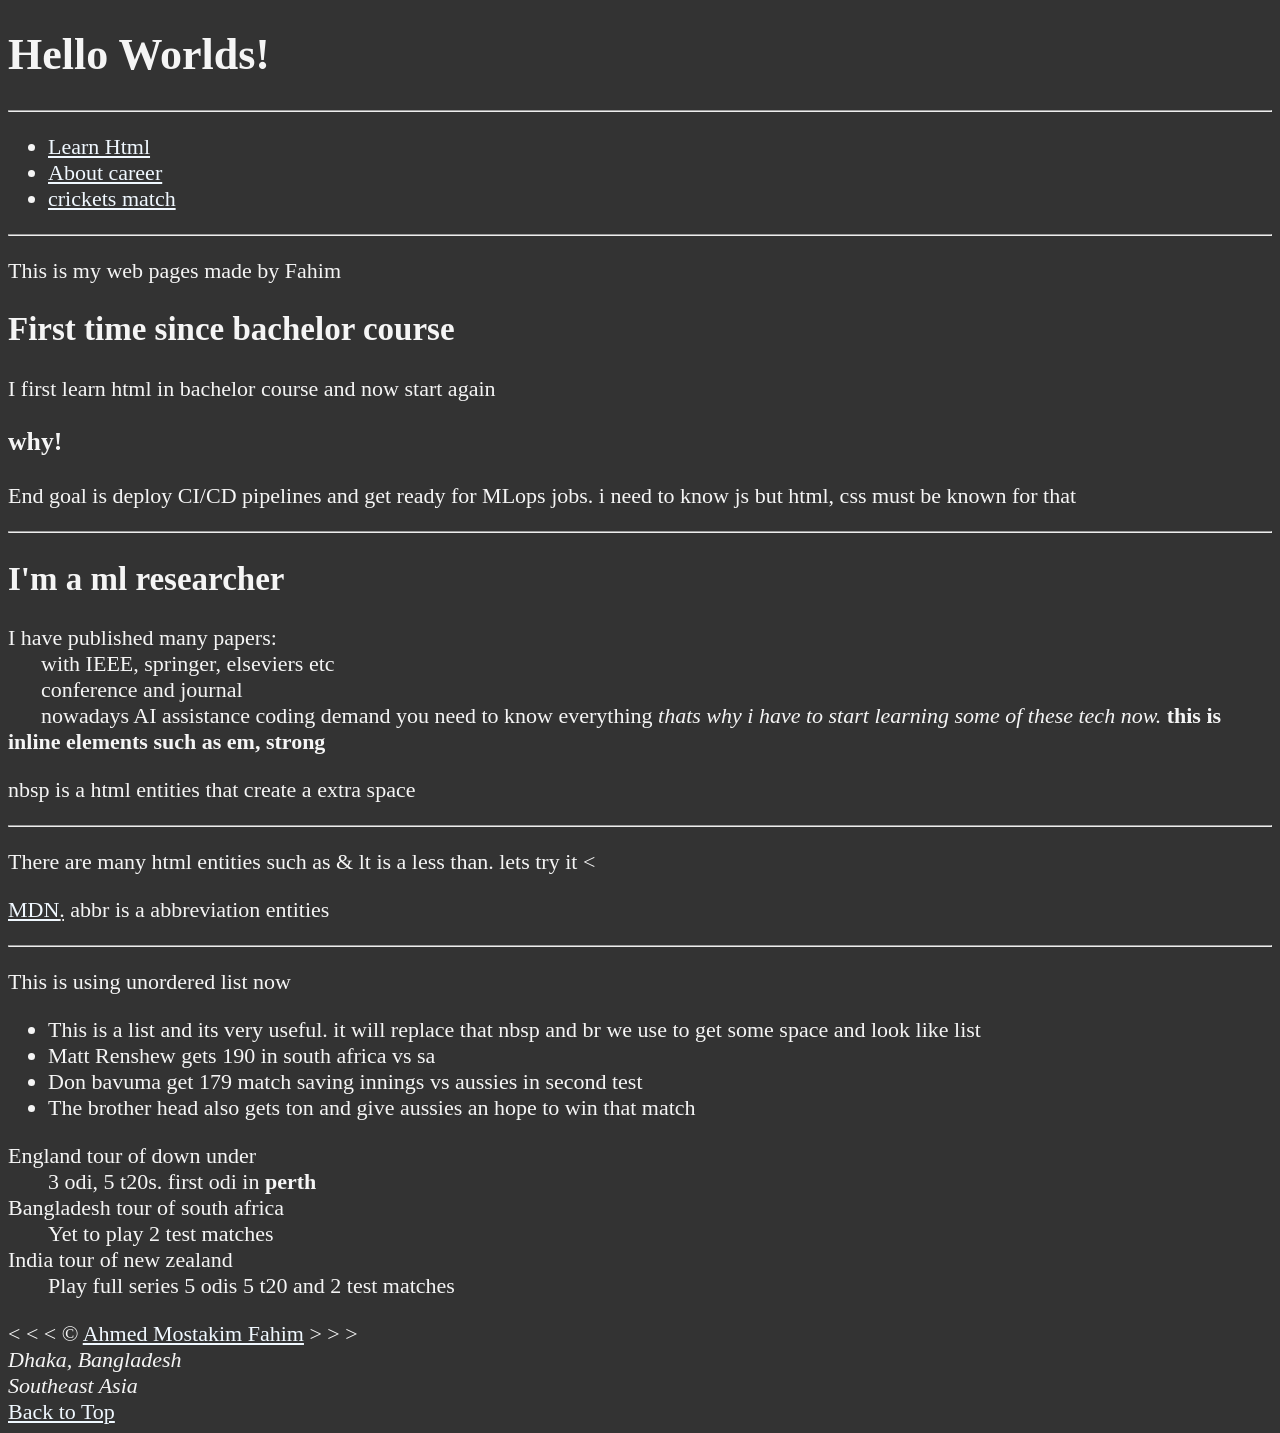
<file: Html-text-link-basic-tags/html/index.html>
<!DOCTYPE html>
<html lang="en">

<head> <!--head elements-->
    <meta charset="UTF-8">
    <meta name="author" content="Ahmed Mostakim Fahim">
    <meta name="Description" content="This website is my first website with intention to the get a hireable job">

    <title>Fahim's first website</title> <!--metadata-->
    <link rel="icon" href="icons8-html5-48.png" type="image/x-icon">
    <link rel="stylesheet" href="main.css" type="text/css">
</head>

<body>

    <h1>Hello Worlds!</h1>
    <hr>
    <nav>
        <ul>
            <li>
                <a href="#html">Learn Html</a>
            </li>

            <li>
                <a href="#career">About career</a>
            </li>
            <li>
                <a href="#cricket"> crickets match</a>
            </li>


        </ul>
    </nav>

    <hr>
    <section id="html">
        <p>This is my web pages made by Fahim</p>

        <h2>First time since bachelor course</h2>
        <p>I first learn html in bachelor course and now start again</p>

        <h3>why! </h3>
        <p>End goal is deploy CI/CD pipelines and get ready for MLops jobs. i need to know js but html, css must be
            known
            for that</p>
    </section>
    <hr>
    <section id="career">

        <h2>I'm a ml researcher</h2>
        <p>I have published many papers:
            <br>&nbsp; &nbsp; &nbsp; with IEEE, springer, elseviers etc
            <br> &nbsp; &nbsp; &nbsp; conference and journal
            <br> &nbsp; &nbsp; &nbsp; nowadays AI assistance coding demand you need to know everything <em>thats why i
                have
                to start learning
                some of these tech now. </em> <strong>this is inline elements such as em, strong </strong>
        </p>

        <p>nbsp is a html entities that create a extra space</p>

        <hr>

        <P>There are many html entities such as & lt is a less than. lets try it &lt; </P>
        <p><abbr title="Mozilla Development Network "> <a href="https://developer.mozilla.org/">MDN</a>.</abbr> abbr is
            a
            abbreviation entities </p>

    </section>

    <hr>
    <section id="cricket">
        <p>This is using unordered list now</p>
        <ul>
            <li>This is a list and its very useful. it will replace that nbsp and br we use to get some space and look
                like
                list
            </li>
            <li>Matt Renshew gets 190 in south africa vs sa</li>
            <li>Don bavuma get 179 match saving innings vs aussies in second test</li>
            <li>The brother head also gets ton and give aussies an hope to win that match</li>
        </ul>

        <dl>
            <dt>England tour of down under</dt>
            <dd>3 odi, 5 t20s. first odi in <strong>perth</strong></dd>

            <dt>Bangladesh tour of south africa</dt>
            <dd>Yet to play 2 test matches</dd>

            <dt>India tour of new zealand</dt>
            <dd>Play full series 5 odis 5 t20 and 2 test matches</dd>
        </dl>
    </section>
    &lt; &lt; &lt; &copy; <a href="about.html">Ahmed Mostakim Fahim</a> &gt; &gt; &gt; <!--Relative references-->
    <address>
        Dhaka, Bangladesh
        <br> Southeast Asia

    </address>

    <a href="#">Back to Top</a>
</body>

</html>
</file>
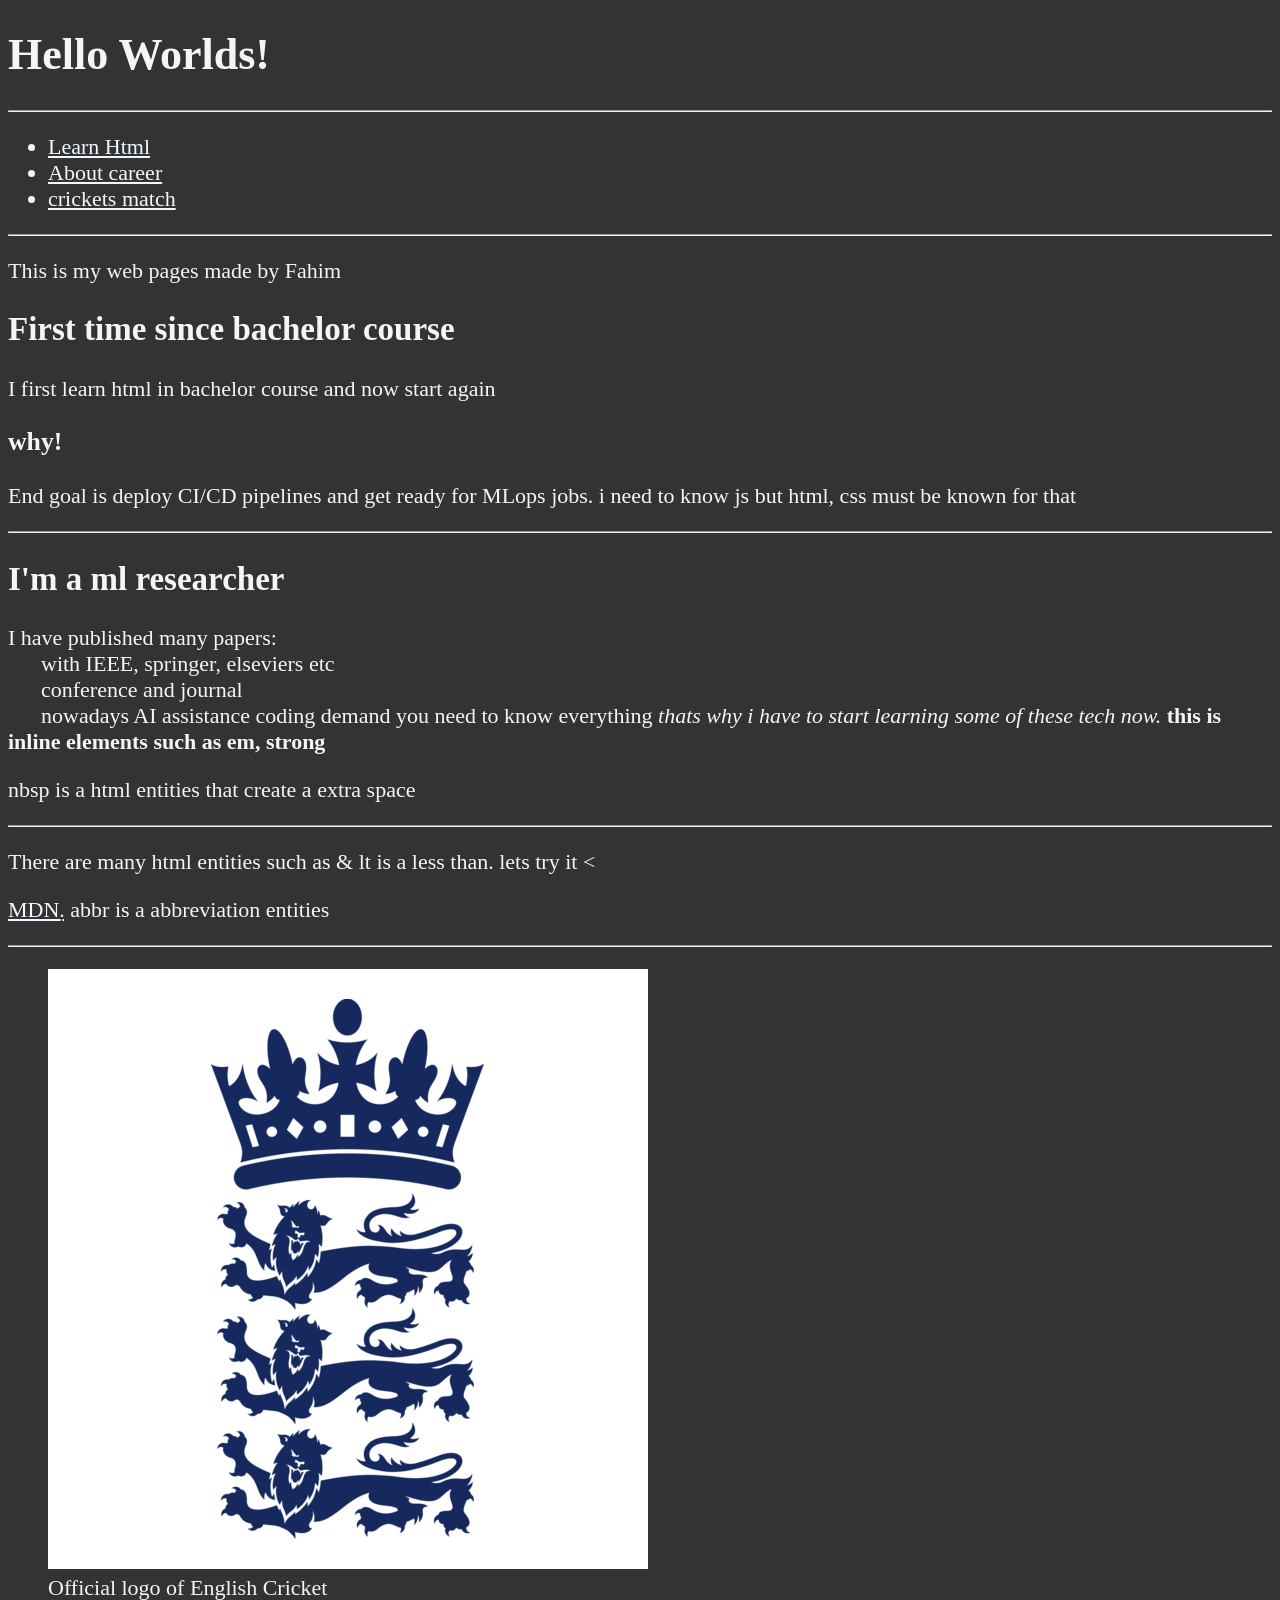
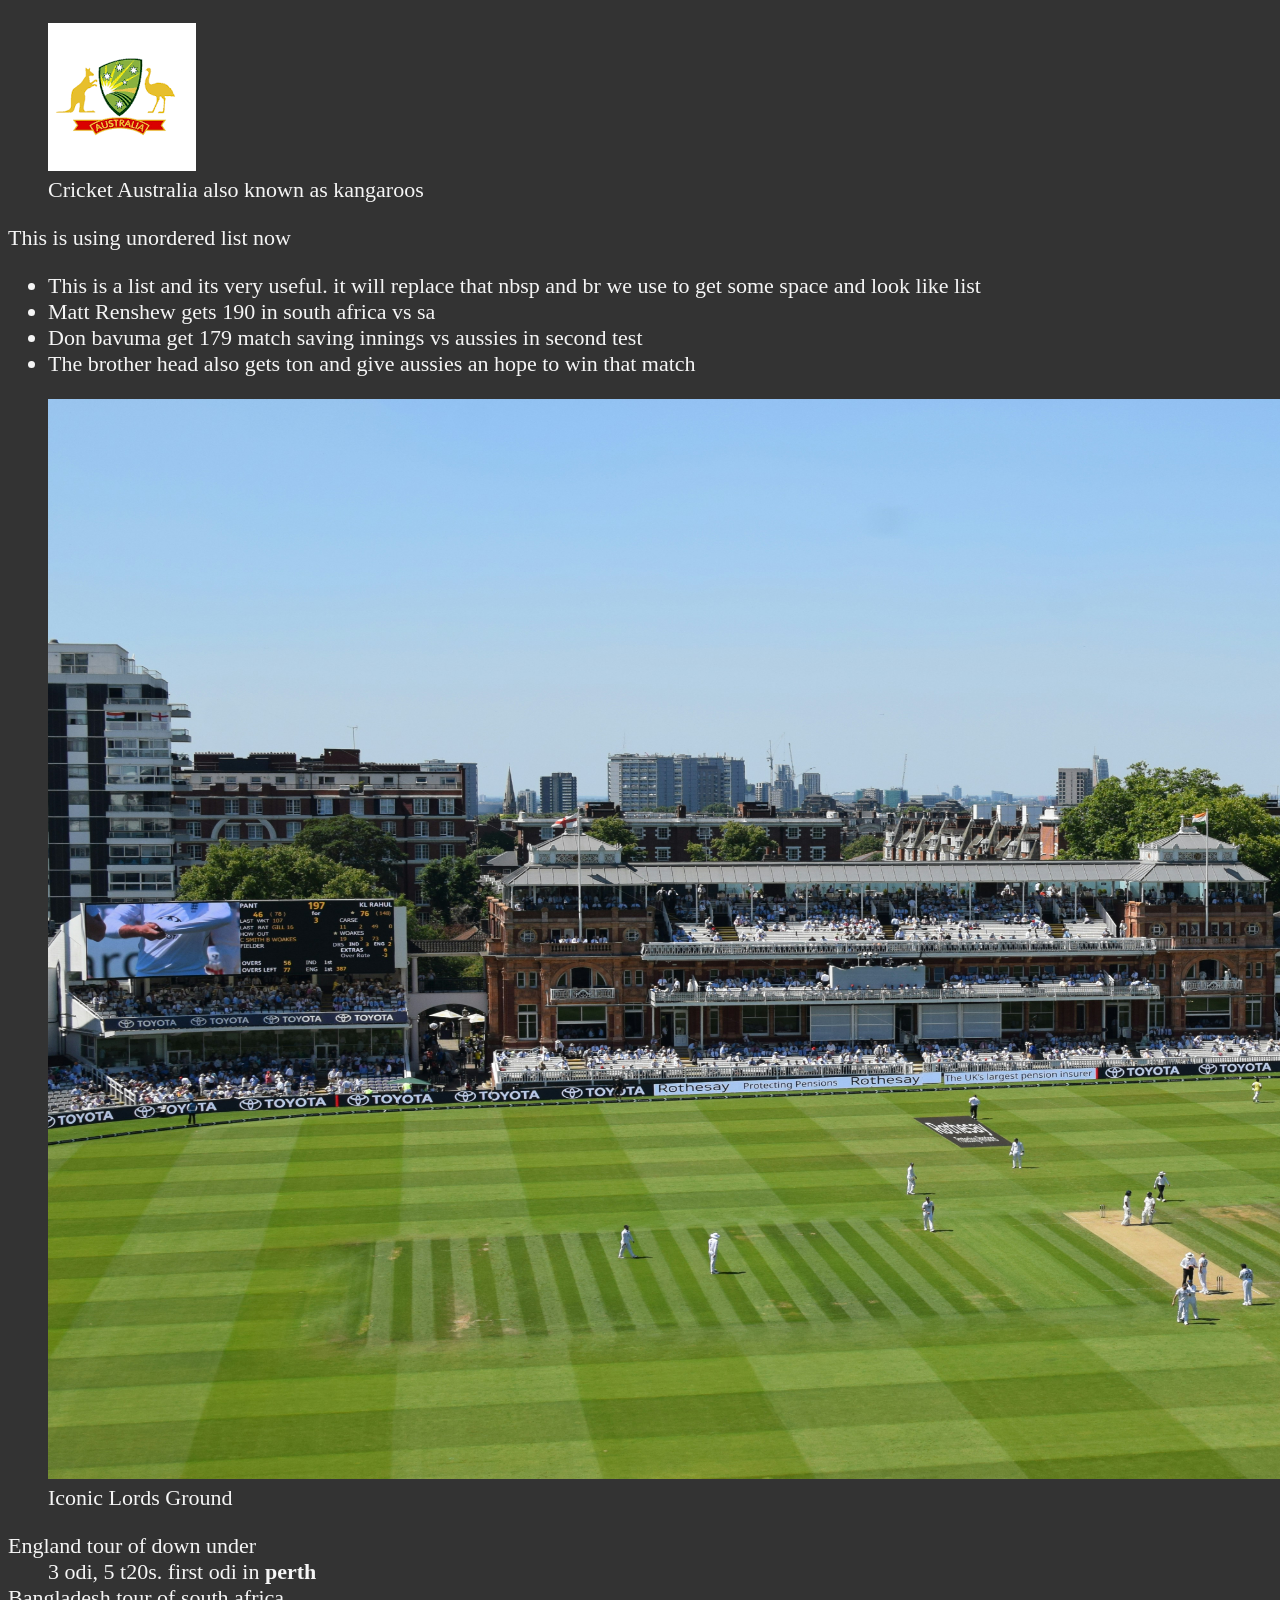
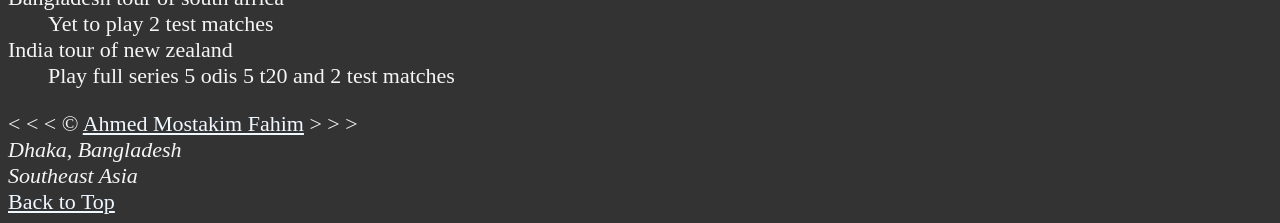
<file: Image-added/html/index.html>
<!DOCTYPE html>
<html lang="en">

<head> <!--head elements-->
    <meta charset="UTF-8">
    <meta name="author" content="Ahmed Mostakim Fahim">
    <meta name="Description" content="This website is my first website with intention to the get a hireable job">

    <title>Fahim's first website</title> <!--metadata-->
    <link rel="icon" href="icons8-html5-48.png" type="image/x-icon">
    <link rel="stylesheet" href="main.css" type="text/css">
</head>

<body>

    <h1>Hello Worlds!</h1>
    <hr>
    <nav>
        <ul>
            <li>
                <a href="#html">Learn Html</a>
            </li>

            <li>
                <a href="#career">About career</a>
            </li>
            <li>
                <a href="#cricket"> crickets match</a>
            </li>


        </ul>
    </nav>

    <hr>
    <section id="html">
        <p>This is my web pages made by Fahim</p>

        <h2>First time since bachelor course</h2>
        <p>I first learn html in bachelor course and now start again</p>

        <h3>why! </h3>
        <p>End goal is deploy CI/CD pipelines and get ready for MLops jobs. i need to know js but html, css must be
            known
            for that</p>
    </section>
    <hr>
    <section id="career">

        <h2>I'm a ml researcher</h2>
        <p>I have published many papers:
            <br>&nbsp; &nbsp; &nbsp; with IEEE, springer, elseviers etc
            <br> &nbsp; &nbsp; &nbsp; conference and journal
            <br> &nbsp; &nbsp; &nbsp; nowadays AI assistance coding demand you need to know everything <em>thats why i
                have
                to start learning
                some of these tech now. </em> <strong>this is inline elements such as em, strong </strong>
        </p>

        <p>nbsp is a html entities that create a extra space</p>

        <hr>

        <P>There are many html entities such as & lt is a less than. lets try it &lt; </P>
        <p><abbr title="Mozilla Development Network "> <a href="https://developer.mozilla.org/">MDN</a>.</abbr> abbr is
            a
            abbreviation entities </p>

    </section>

    <hr>
    <section id="cricket">
        <figure>
            <img src="imags/england-cricket-team-logo-png_seeklogo-261166.png" alt="England cricket logo"
                title="My Team is England" width="600" height="600" loading="lazy">
            <figcaption>Official logo of English Cricket </figcaption>
        </figure>
        <figure>
            <img src="imags/ca.png" alt="cricket australia logo" title="AUSSIES LOGO" width="148" height="148"
                loading="lazy">
            <figcaption>Cricket Australia also known as kangaroos</figcaption>
        </figure>
        <p>This is using unordered list now</p>
        <ul>
            <li>This is a list and its very useful. it will replace that nbsp and br we use to get some space and look
                like
                list
            </li>
            <li>Matt Renshew gets 190 in south africa vs sa</li>
            <li>Don bavuma get 179 match saving innings vs aussies in second test</li>
            <li>The brother head also gets ton and give aussies an hope to win that match</li>
        </ul>
        <figure>
            <img src="imags/lords-ground.jpg" alt="Lords cricket ground" title="Test match between England vs India"
                width="1920" height="1080" loading="lazy">
            <figcaption>Iconic Lords Ground</figcaption>
        </figure>
        <dl>
            <dt>England tour of down under</dt>
            <dd>3 odi, 5 t20s. first odi in <strong>perth</strong></dd>

            <dt>Bangladesh tour of south africa</dt>
            <dd>Yet to play 2 test matches</dd>

            <dt>India tour of new zealand</dt>
            <dd>Play full series 5 odis 5 t20 and 2 test matches</dd>
        </dl>
    </section>
    &lt; &lt; &lt; &copy; <a href="about.html">Ahmed Mostakim Fahim</a> &gt; &gt; &gt; <!--Relative references-->
    <address>
        Dhaka, Bangladesh
        <br> Southeast Asia

    </address>

    <a href="#">Back to Top</a>
</body>

</html>
</file>
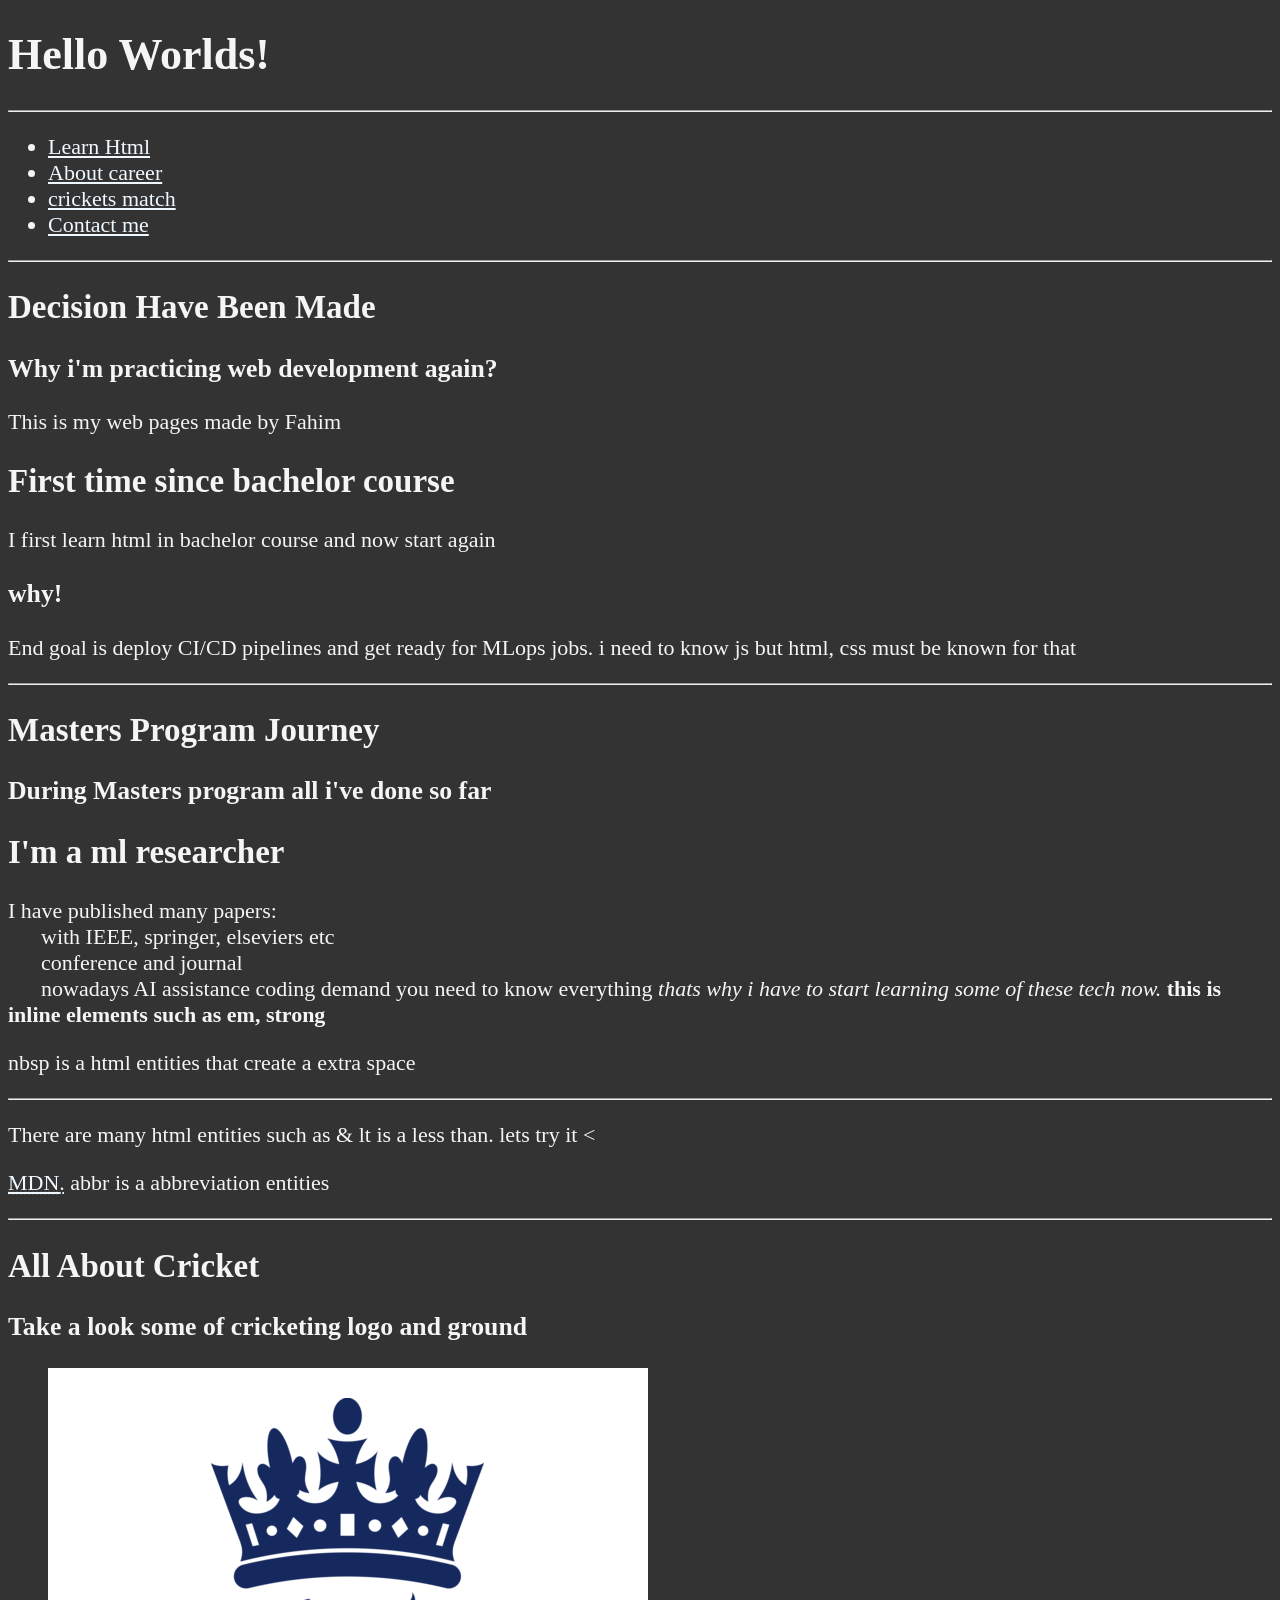
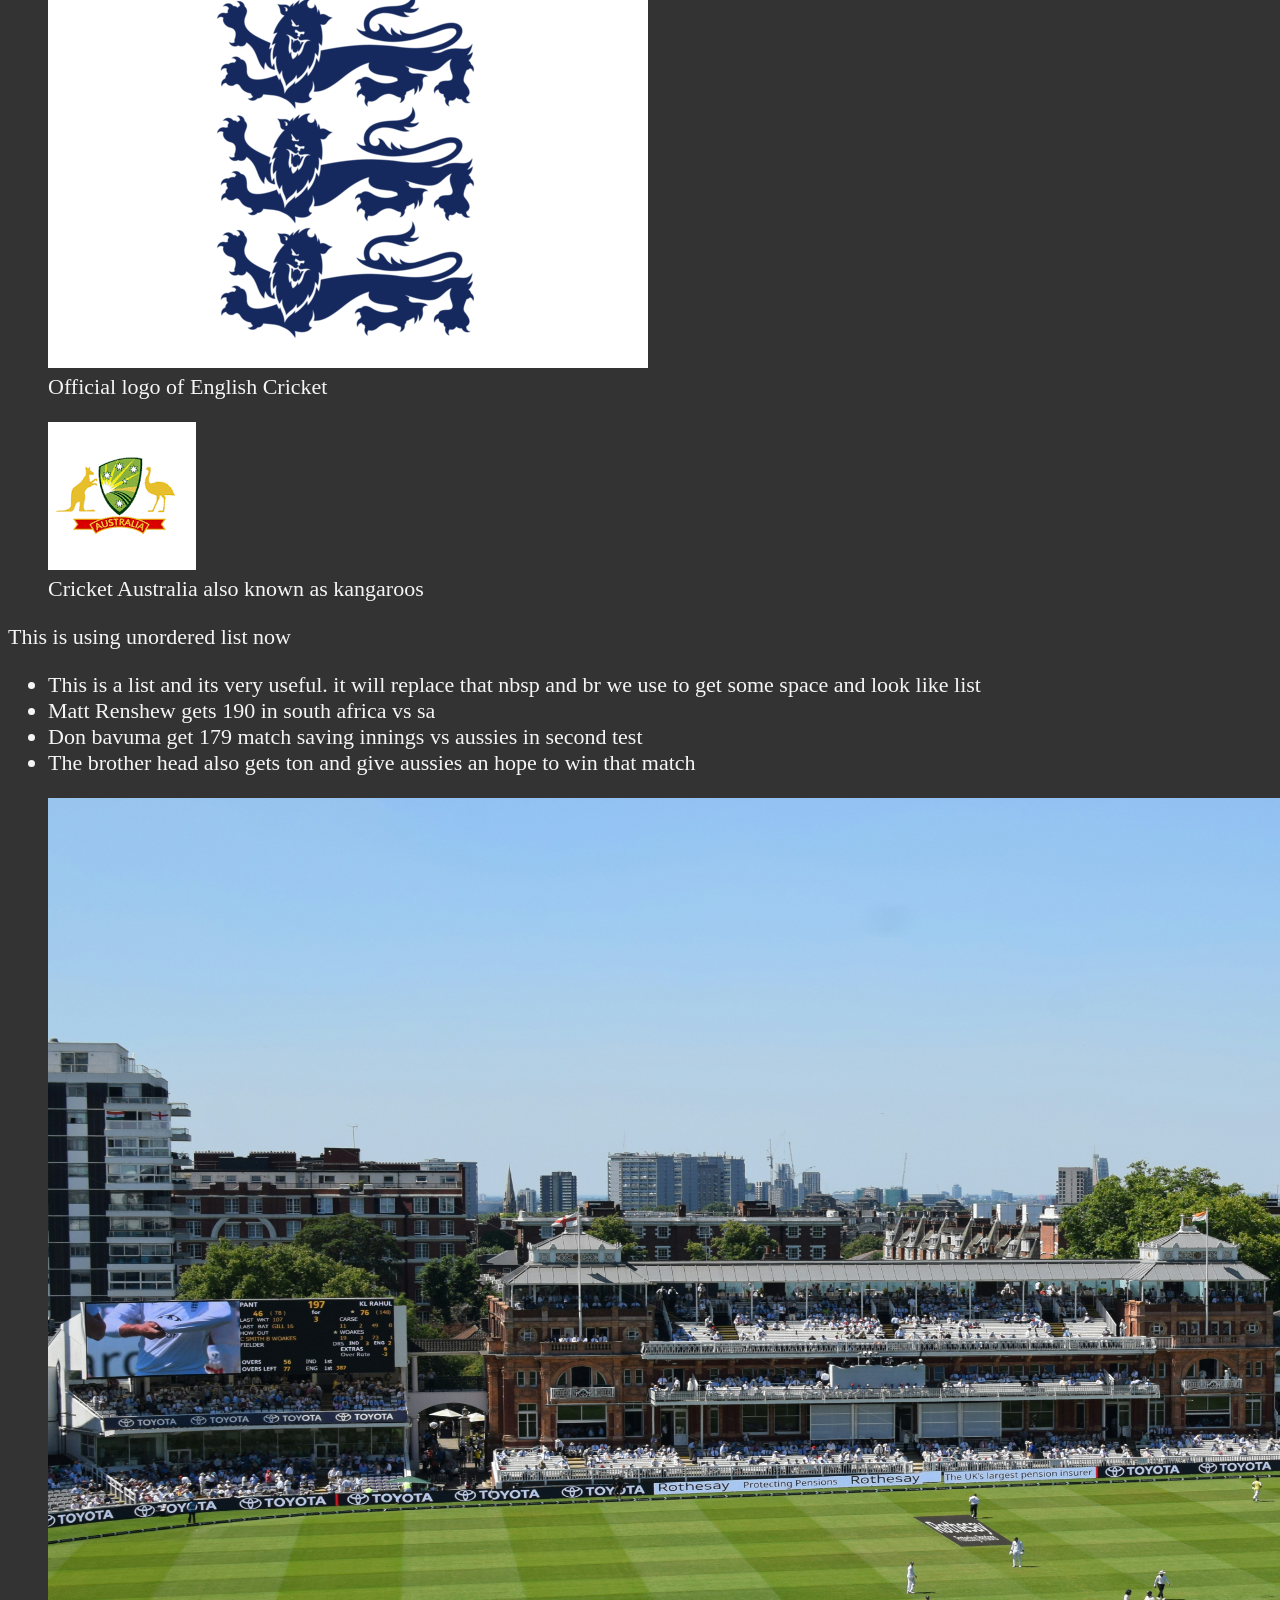
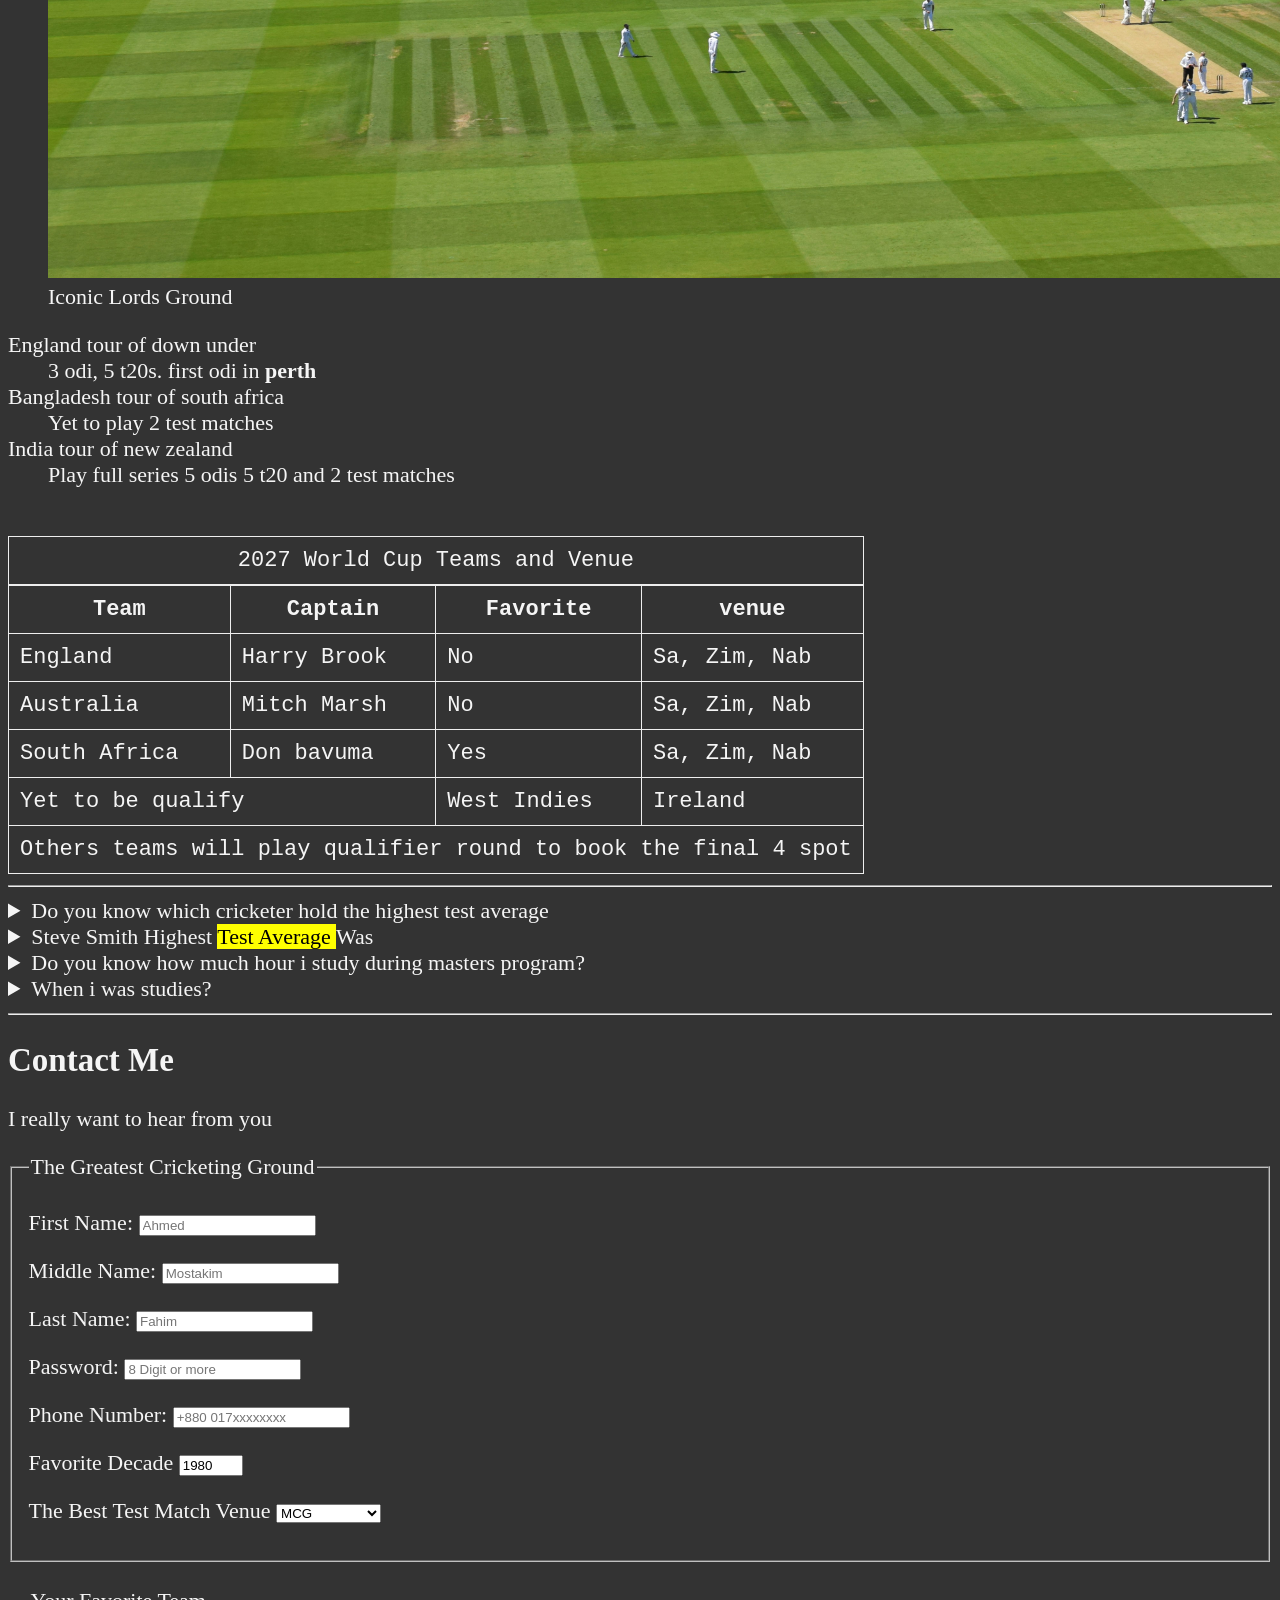
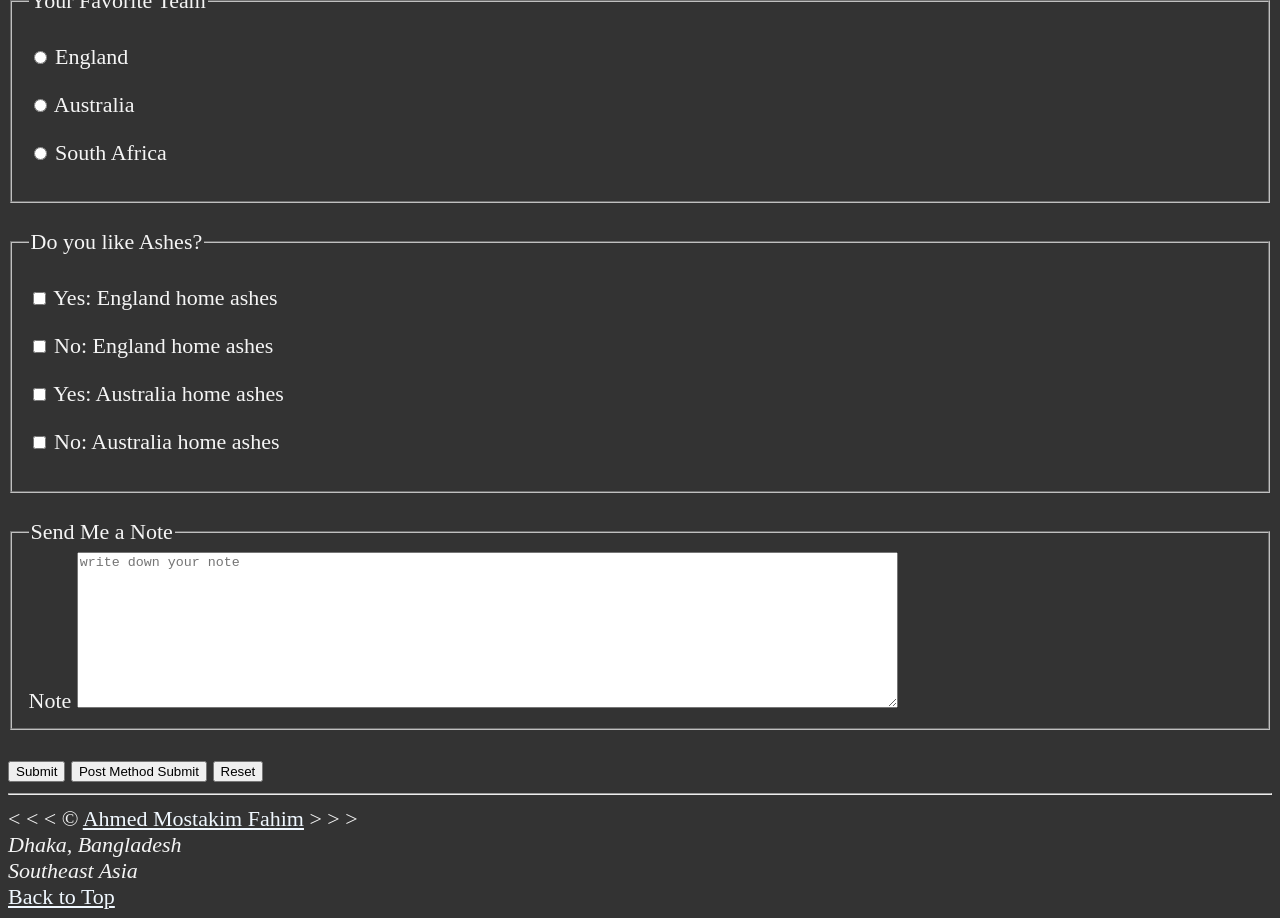
<file: input-form-added/html/index.html>
<!DOCTYPE html>
<html lang="en">

<head> <!--head elements-->
    <meta charset="UTF-8">
    <meta name="author" content="Ahmed Mostakim Fahim">
    <meta name="Description" content="This website is my first website with intention to the get a hireable job">

    <title>Fahim's first website</title> <!--metadata-->
    <link rel="icon" href="icons8-html5-48.png" type="image/x-icon">
    <link rel="stylesheet" href="main.css" type="text/css">
</head>

<body>
    <header>

        <h1>Hello Worlds!</h1>
        <hr>
        <nav aria-label="primary-navigation">
            <ul>
                <li>
                    <a href="#html">Learn Html</a>
                </li>

                <li>
                    <a href="#career">About career</a>
                </li>
                <li>
                    <a href="#cricket"> crickets match</a>
                </li>
                <li>
                    <a href="#contact"> Contact me</a>
                </li>

            </ul>
        </nav>
    </header>
    <hr>
    <main>
        <article id="html">
            <h2>Decision Have Been Made</h2>
            <section>
                <h3>Why i'm practicing web development again?</h3>
                <p>This is my web pages made by Fahim</p>

                <h2>First time since bachelor course</h2>
                <p>I first learn html in bachelor course and now start again</p>

                <h3>why! </h3>
                <p>End goal is deploy CI/CD pipelines and get ready for MLops jobs. i need to know js but html, css must
                    be
                    known
                    for that</p>
            </section>
        </article>
        <hr>
        <article id="career">
            <h2>Masters Program Journey</h2>
            <section>
                <h3>During Masters program all i've done so far</h3>

                <h2>I'm a ml researcher</h2>
                <p>I have published many papers:
                    <br>&nbsp; &nbsp; &nbsp; with IEEE, springer, elseviers etc
                    <br> &nbsp; &nbsp; &nbsp; conference and journal
                    <br> &nbsp; &nbsp; &nbsp; nowadays AI assistance coding demand you need to know everything <em>thats
                        why
                        i
                        have
                        to start learning
                        some of these tech now. </em> <strong>this is inline elements such as em, strong </strong>
                </p>

                <p>nbsp is a html entities that create a extra space</p>

                <hr>

                <P>There are many html entities such as & lt is a less than. lets try it &lt; </P>
                <p><abbr title="Mozilla Development Network "> <a href="https://developer.mozilla.org/">MDN</a>.</abbr>
                    abbr
                    is
                    a
                    abbreviation entities </p>
            </section>
        </article>

        <hr>
        <article id="cricket">
            <h2>All About Cricket</h2>
            <section>
                <h3>Take a look some of cricketing logo and ground</h3>
                <figure>
                    <img src="imags/england-cricket-team-logo-png_seeklogo-261166.png" alt="England cricket logo"
                        title="My Team is England" width="600" height="600" loading="lazy">
                    <figcaption>Official logo of English Cricket </figcaption>
                </figure>
                <figure>
                    <img src="imags/ca.png" alt="cricket australia logo" title="AUSSIES LOGO" width="148" height="148"
                        loading="lazy">
                    <figcaption>Cricket Australia also known as kangaroos</figcaption>
                </figure>
                <p>This is using unordered list now</p>
                <ul>
                    <li>This is a list and its very useful. it will replace that nbsp and br we use to get some space
                        and
                        look
                        like
                        list
                    </li>
                    <li>Matt Renshew gets 190 in south africa vs sa</li>
                    <li>Don bavuma get 179 match saving innings vs aussies in second test</li>
                    <li>The brother head also gets ton and give aussies an hope to win that match</li>
                </ul>
                <figure>
                    <img src="imags/lords-ground.jpg" alt="Lords cricket ground"
                        title="Test match between England vs India" width="1920" height="1080" loading="lazy">
                    <figcaption>Iconic Lords Ground</figcaption>
                </figure>
                <dl>
                    <dt>England tour of down under</dt>
                    <dd>3 odi, 5 t20s. first odi in <strong>perth</strong></dd>

                    <dt>Bangladesh tour of south africa</dt>
                    <dd>Yet to play 2 test matches</dd>

                    <dt>India tour of new zealand</dt>
                    <dd>Play full series 5 odis 5 t20 and 2 test matches</dd>
                </dl>
            </section>
            <br>
            <!--Table start-->
            <table>
                <caption>2027 World Cup Teams and Venue</caption>
                <thead>
                    <tr>
                        <th scope="col">Team</th>
                        <th scope="col">Captain</th>
                        <th scope="col">Favorite</th>
                        <th scope="col">venue</th>
                    </tr>
                </thead>
                <tbody>
                    <tr>
                        <td>England</td>
                        <td>Harry Brook</td>
                        <td>No</td>
                        <td>Sa, Zim, Nab</td>
                    </tr>
                    <!--Row 2-->
                    <tr>
                        <td>Australia</td>
                        <td>Mitch Marsh</td>
                        <td>No</td>
                        <td>Sa, Zim, Nab</td>
                    </tr>
                    <!--Row 3-->
                    <tr>
                        <td>South Africa</td>
                        <td>Don bavuma</td>
                        <td>Yes</td>
                        <td>Sa, Zim, Nab</td>
                    </tr>
                    <!--Row 4-->
                    <tr>
                        <td colspan="2">Yet to be qualify</td>
                        <td>West Indies</td>
                        <td>Ireland</td>
                    </tr>
                </tbody>
                <tfoot>
                    <tr>
                        <td colspan="4">Others teams will play qualifier round to book the final 4 spot</td>
                    </tr>

                </tfoot>
            </table>



        </article>
        <hr>
        <aside> <!--Complimentary semantic elements-->
            <details> <!--Details and Summary always work together-->
                <summary> Do you know which cricketer hold the highest test average </summary>
                <p>Don Bradman</p>
            </details>

            <details>
                <summary>Steve Smith Highest <mark>Test Average </mark>Was</summary>
                <p>67</p>
            </details>

            <details>
                <summary>Do you know how much hour i study during masters program?</summary>
                <p>i was studied 70 to 90 hours a week for class and research</p>
            </details>
            <details>
                <summary>When i was studies?</summary>
                <p>I studies now from <time datetime="12:00">12 pm</time> to next <time datetime="PT3H">3
                        hours</time> </p>
            </details>
        </aside>
        <hr>
        <!--Input form-->
        <article id="contact">
            <h2>Contact Me </h2>
            <p>I really want to hear from you</p>

            <form action="https://httpbin.org/get" method="get">
                <fieldset>
                    <legend>The Greatest Cricketing Ground</legend>
                    <p>
                        <label for="firstName">First Name: </label>
                        <input type="text" name="firstName" id="firstName" placeholder="Ahmed" autocomplete="on"
                            required>
                    </p>

                    <!-- label for middle name-->

                    <p>
                        <label for="middleName">Middle Name: </label>
                        <input type="text" name="middleName" id="middleName" placeholder="Mostakim" autocomplete="on">
                    </p>

                    <!-- label for last name-->

                    <p>
                        <label for="lastName">Last Name: </label>
                        <input type="text" name="lastName" id="lastName" placeholder="Fahim" autocomplete="on" required>
                    </p>
                    <!-- label for password-->
                    <p>
                        <label for="password">Password: </label>
                        <input type="password" name="password" id="password" placeholder="8 Digit or more" required>
                    </p>
                    <!-- label for phone-->
                    <p>
                        <label for="phone">Phone Number: </label>
                        <input type="tel" name="phone" id="phone" pattern="(?:/+88|88)?01[3-9]\d{8}"
                            placeholder="+880 017xxxxxxxx">
                    </p>
                    <!-- label for phone-->
                    <p>
                        <label for="decade">Favorite Decade </label>
                        <input type="number" name="decade" id="decade" min="1950" max="2020" step="10" value="1980">
                    </p>
                    <!-- label for drop down select option-->
                    <p>
                        <label for="testVenue">The Best Test Match Venue</label>
                        <select name="iconicTest" id="testVenue">
                            <optgroup label="England">
                                <option value="Lords">Lords</option>
                                <option value="Oval">Kia Oval</option>
                            </optgroup>
                            <optgroup label="Australia">
                                <option value="MCG" selected>MCG</option>
                                <option value="WACCA">WACCA</option>
                            </optgroup>
                            <option value="eiden">Eiden Garden</option>
                            <option value="Others">Others</option>
                        </select>
                    </p>
                </fieldset>
                <br>
                <fieldset>
                    <legend>Your Favorite Team</legend>
                    <p>
                        <input type="radio" name="Team" id="England" value="England">
                        <label for="England">England</label>
                    </p>
                    <p>
                        <input type="radio" name="Team" id="Australia" value="Australia">
                        <label for="Australia">Australia</label>
                    </p>
                    <p>
                        <input type="radio" name="Team" id="sa" value="sa">
                        <label for="sa">South Africa</label>
                    </p>
                </fieldset>
                <br>
                <fieldset>
                    <legend>Do you like Ashes?</legend>
                    <p>
                        <input type="checkbox" name="Ashes" id="cricket-eng-aus" value="Test-between-eng-aus">
                        <label for="cricket-eng-aus">Yes: England home ashes</label>
                    </p>
                    <p>
                        <input type="checkbox" name="Ashes" id="england-away" value="Test-between-eng-aus">
                        <label for="england-away">No: England home ashes</label>
                    </p>
                    <p>
                        <input type="checkbox" name="Ashes" id="aus-home" value="Test-between-eng-aus">
                        <label for="aus-home">Yes: Australia home ashes</label>
                    </p>
                    <p>
                        <input type="checkbox" name="Ashes" id="aus-away" value="Test-between-eng-aus">
                        <label for="aus-away">No: Australia home ashes</label>
                    </p>
                </fieldset>
                <br>
                <fieldset>
                    <legend>Send Me a Note</legend>
                    <label for="message">Note</label>
                    <textarea name="message" id="message" cols="100" rows="10"
                        placeholder="write down your note"></textarea>
                </fieldset>
                <br>
                <button type="submit">Submit</button>
                <button type="submit" formaction="https://httpbin.org/post" formmethod="post">Post Method
                    Submit</button>
                <button type="reset">Reset</button>
            </form>

        </article>
        <!--Input form ended-->
        <hr>
    </main>
    <footer>

        &lt; &lt; &lt; &copy; <a href="about.html">Ahmed Mostakim Fahim</a> &gt; &gt; &gt; <!--Relative references-->
        <address>
            Dhaka, Bangladesh
            <br> Southeast Asia

        </address>

        <a href="#">Back to Top</a>
    </footer>
</body>

</html>
</file>
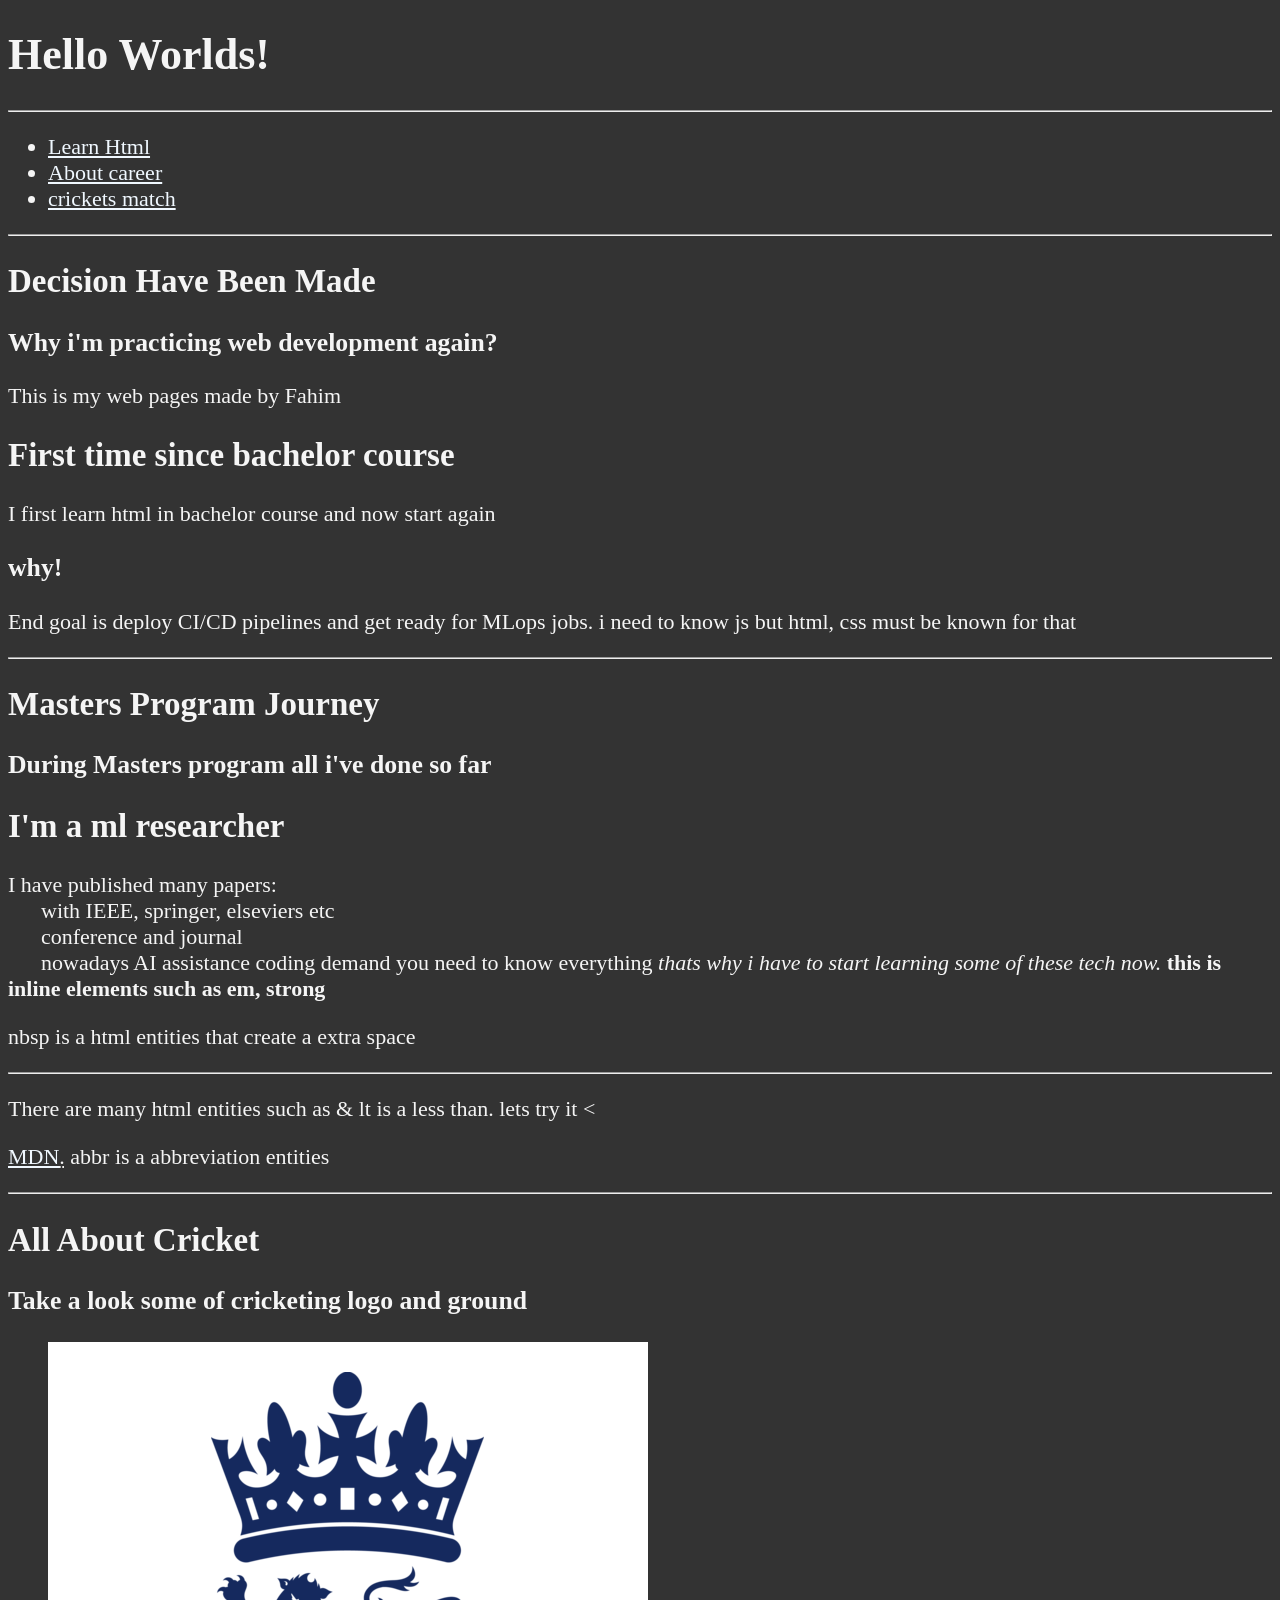
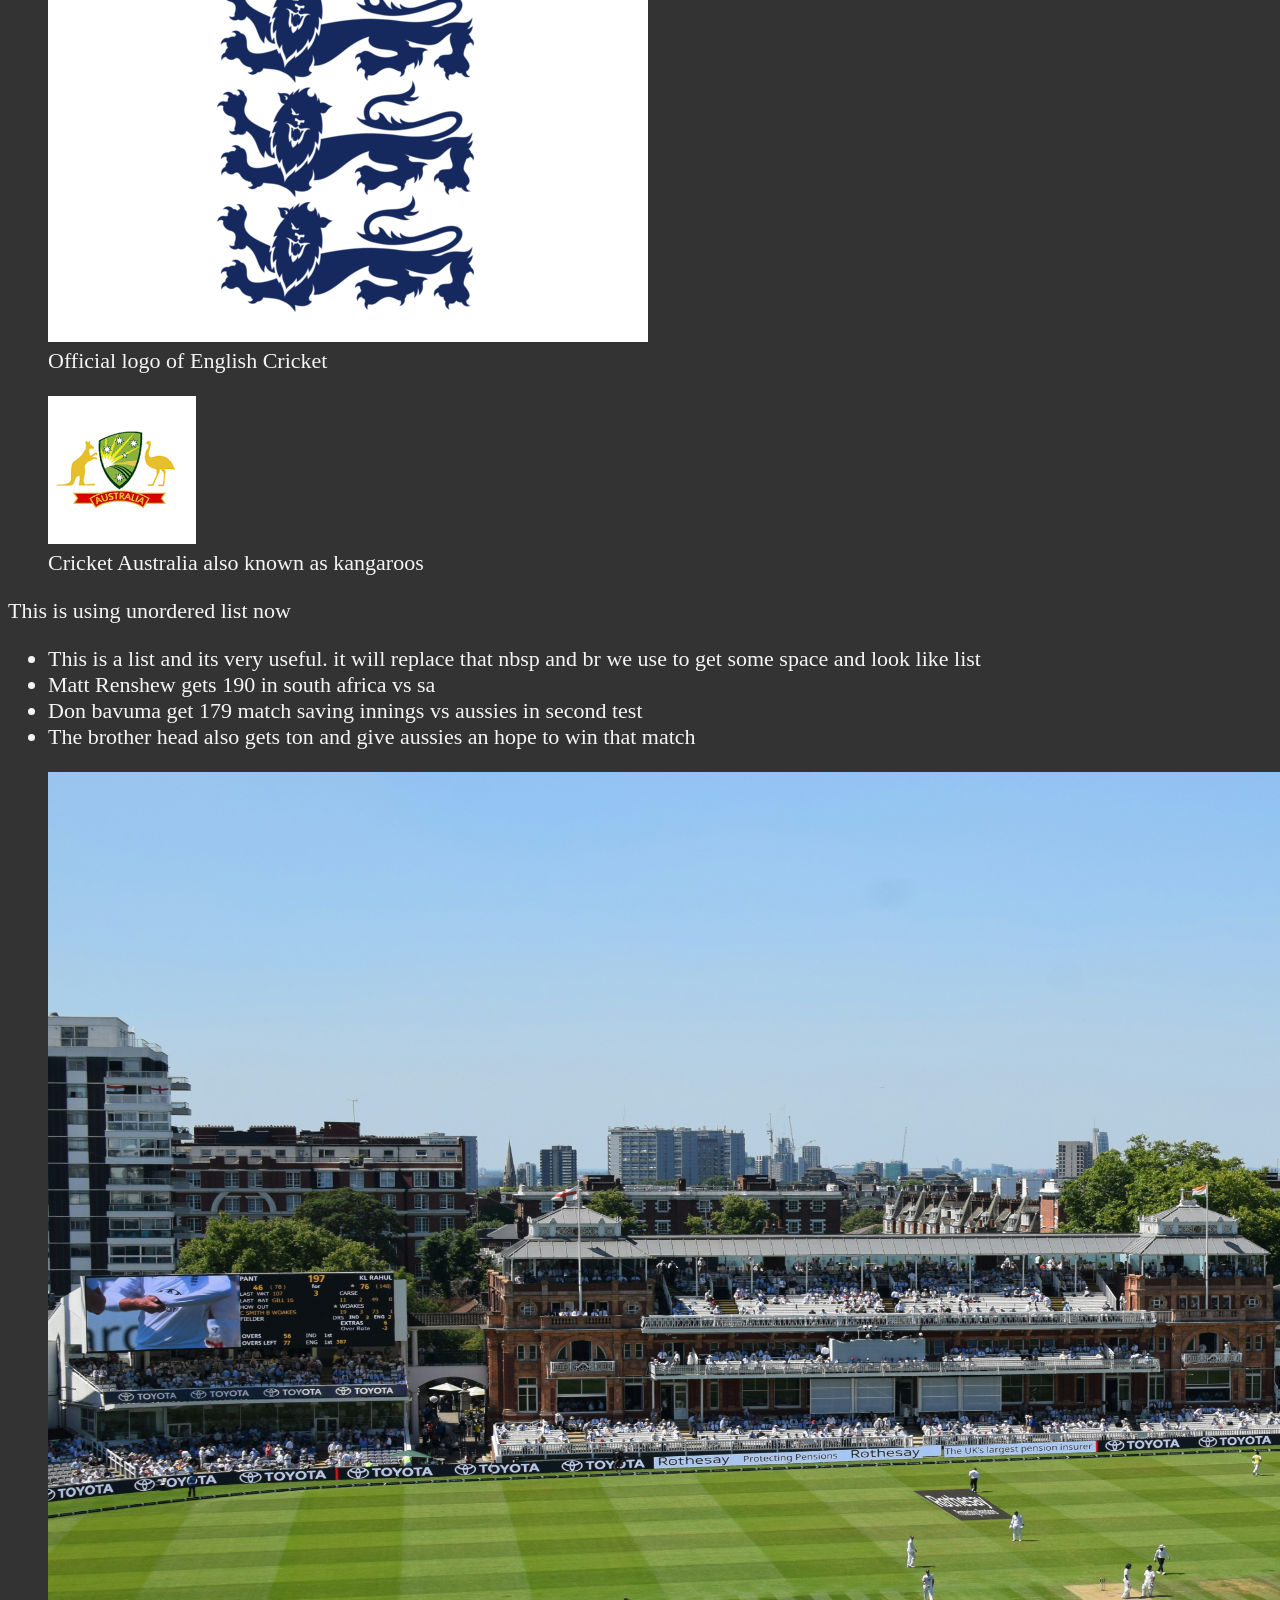
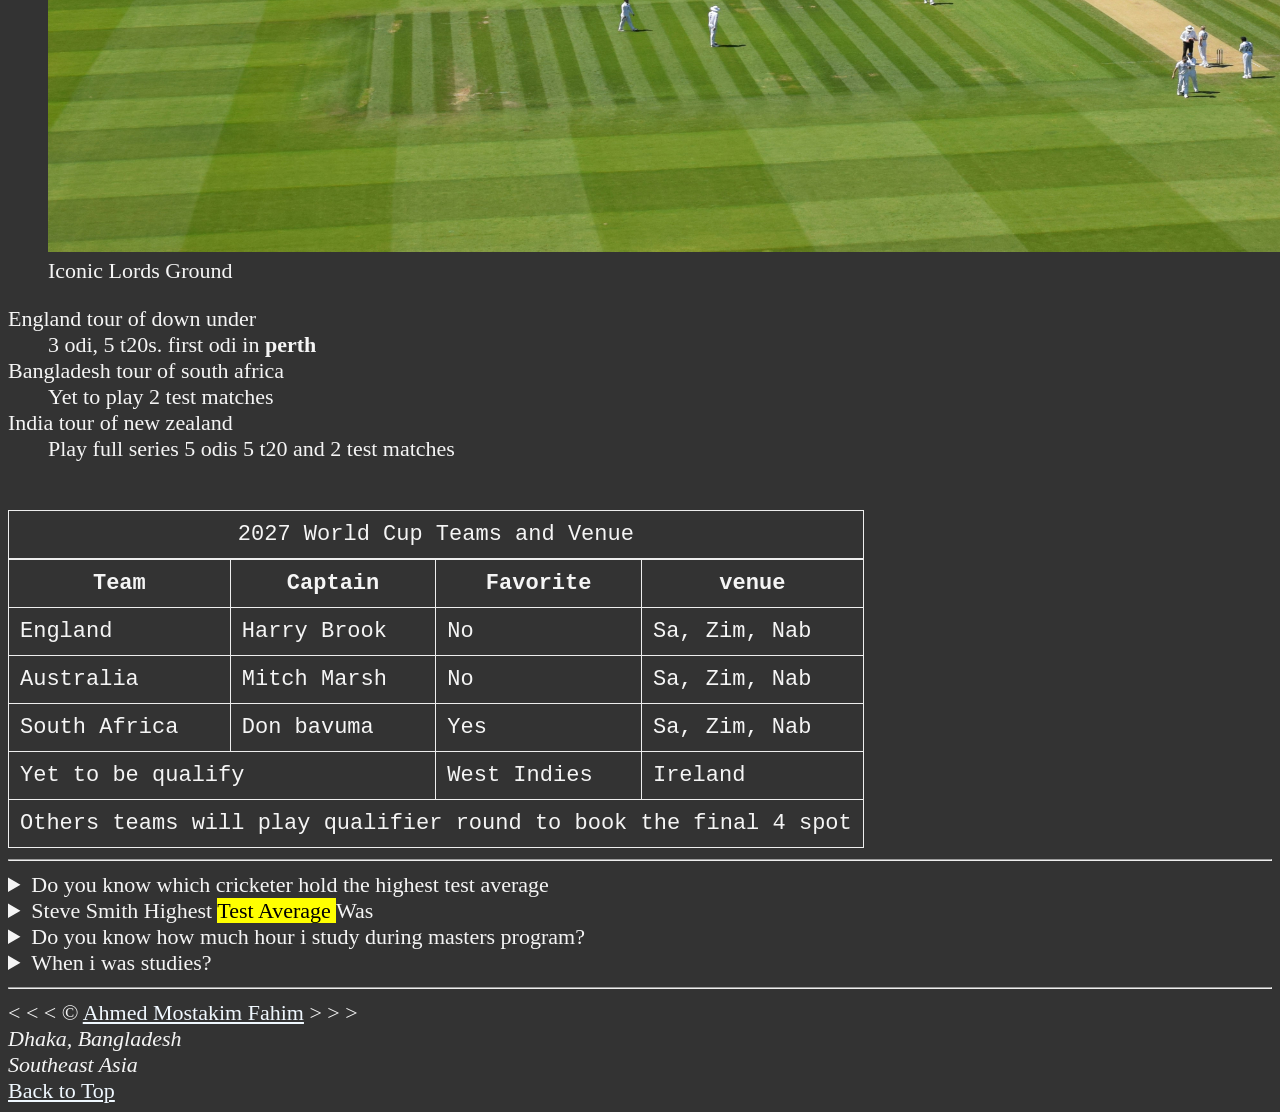
<file: Semantic-and-Table-added/html/index.html>
<!DOCTYPE html>
<html lang="en">

<head> <!--head elements-->
    <meta charset="UTF-8">
    <meta name="author" content="Ahmed Mostakim Fahim">
    <meta name="Description" content="This website is my first website with intention to the get a hireable job">

    <title>Fahim's first website</title> <!--metadata-->
    <link rel="icon" href="icons8-html5-48.png" type="image/x-icon">
    <link rel="stylesheet" href="main.css" type="text/css">
</head>

<body>
    <header>

        <h1>Hello Worlds!</h1>
        <hr>
        <nav aria-label="primary-navigation">
            <ul>
                <li>
                    <a href="#html">Learn Html</a>
                </li>

                <li>
                    <a href="#career">About career</a>
                </li>
                <li>
                    <a href="#cricket"> crickets match</a>
                </li>


            </ul>
        </nav>
    </header>
    <hr>
    <main>
        <article id="html">
            <h2>Decision Have Been Made</h2>
            <section>
                <h3>Why i'm practicing web development again?</h3>
                <p>This is my web pages made by Fahim</p>

                <h2>First time since bachelor course</h2>
                <p>I first learn html in bachelor course and now start again</p>

                <h3>why! </h3>
                <p>End goal is deploy CI/CD pipelines and get ready for MLops jobs. i need to know js but html, css must
                    be
                    known
                    for that</p>
            </section>
        </article>
        <hr>
        <article id="career">
            <h2>Masters Program Journey</h2>
            <section>
                <h3>During Masters program all i've done so far</h3>

                <h2>I'm a ml researcher</h2>
                <p>I have published many papers:
                    <br>&nbsp; &nbsp; &nbsp; with IEEE, springer, elseviers etc
                    <br> &nbsp; &nbsp; &nbsp; conference and journal
                    <br> &nbsp; &nbsp; &nbsp; nowadays AI assistance coding demand you need to know everything <em>thats
                        why
                        i
                        have
                        to start learning
                        some of these tech now. </em> <strong>this is inline elements such as em, strong </strong>
                </p>

                <p>nbsp is a html entities that create a extra space</p>

                <hr>

                <P>There are many html entities such as & lt is a less than. lets try it &lt; </P>
                <p><abbr title="Mozilla Development Network "> <a href="https://developer.mozilla.org/">MDN</a>.</abbr>
                    abbr
                    is
                    a
                    abbreviation entities </p>
            </section>
        </article>

        <hr>
        <article id="cricket">
            <h2>All About Cricket</h2>
            <section>
                <h3>Take a look some of cricketing logo and ground</h3>
                <figure>
                    <img src="imags/england-cricket-team-logo-png_seeklogo-261166.png" alt="England cricket logo"
                        title="My Team is England" width="600" height="600" loading="lazy">
                    <figcaption>Official logo of English Cricket </figcaption>
                </figure>
                <figure>
                    <img src="imags/ca.png" alt="cricket australia logo" title="AUSSIES LOGO" width="148" height="148"
                        loading="lazy">
                    <figcaption>Cricket Australia also known as kangaroos</figcaption>
                </figure>
                <p>This is using unordered list now</p>
                <ul>
                    <li>This is a list and its very useful. it will replace that nbsp and br we use to get some space
                        and
                        look
                        like
                        list
                    </li>
                    <li>Matt Renshew gets 190 in south africa vs sa</li>
                    <li>Don bavuma get 179 match saving innings vs aussies in second test</li>
                    <li>The brother head also gets ton and give aussies an hope to win that match</li>
                </ul>
                <figure>
                    <img src="imags/lords-ground.jpg" alt="Lords cricket ground"
                        title="Test match between England vs India" width="1920" height="1080" loading="lazy">
                    <figcaption>Iconic Lords Ground</figcaption>
                </figure>
                <dl>
                    <dt>England tour of down under</dt>
                    <dd>3 odi, 5 t20s. first odi in <strong>perth</strong></dd>

                    <dt>Bangladesh tour of south africa</dt>
                    <dd>Yet to play 2 test matches</dd>

                    <dt>India tour of new zealand</dt>
                    <dd>Play full series 5 odis 5 t20 and 2 test matches</dd>
                </dl>
            </section>
            <br>
            <!--Table start-->
            <table>
                <caption>2027 World Cup Teams and Venue</caption>
                <thead>
                    <tr>
                        <th scope="col">Team</th>
                        <th scope="col">Captain</th>
                        <th scope="col">Favorite</th>
                        <th scope="col">venue</th>
                    </tr>
                </thead>
                <tbody>
                    <tr>
                        <td>England</td>
                        <td>Harry Brook</td>
                        <td>No</td>
                        <td>Sa, Zim, Nab</td>
                    </tr>
                    <!--Row 2-->
                    <tr>
                        <td>Australia</td>
                        <td>Mitch Marsh</td>
                        <td>No</td>
                        <td>Sa, Zim, Nab</td>
                    </tr>
                    <!--Row 3-->
                    <tr>
                        <td>South Africa</td>
                        <td>Don bavuma</td>
                        <td>Yes</td>
                        <td>Sa, Zim, Nab</td>
                    </tr>
                    <!--Row 4-->
                    <tr>
                        <td colspan="2">Yet to be qualify</td>
                        <td>West Indies</td>
                        <td>Ireland</td>
                    </tr>
                </tbody>
                <tfoot>
                    <tr>
                        <td colspan="4">Others teams will play qualifier round to book the final 4 spot</td>
                    </tr>

                </tfoot>
            </table>



        </article>
        <hr>
        <aside> <!--Complimentary semantic elements-->
            <details> <!--Details and Summary always work together-->
                <summary> Do you know which cricketer hold the highest test average </summary>
                <p>Don Bradman</p>
            </details>

            <details>
                <summary>Steve Smith Highest <mark>Test Average </mark>Was</summary>
                <p>67</p>
            </details>

            <details>
                <summary>Do you know how much hour i study during masters program?</summary>
                <p>i was studied 70 to 90 hours a week for class and research</p>
            </details>
            <details>
                <summary>When i was studies?</summary>
                <p>I studies now from <time datetime="12:00">12 pm</time> to next <time datetime="PT3H">3
                        hours</time> </p>
            </details>
        </aside>
        <hr>
    </main>
    <footer>

        &lt; &lt; &lt; &copy; <a href="about.html">Ahmed Mostakim Fahim</a> &gt; &gt; &gt; <!--Relative references-->
        <address>
            Dhaka, Bangladesh
            <br> Southeast Asia

        </address>

        <a href="#">Back to Top</a>
    </footer>
</body>

</html>
</file>
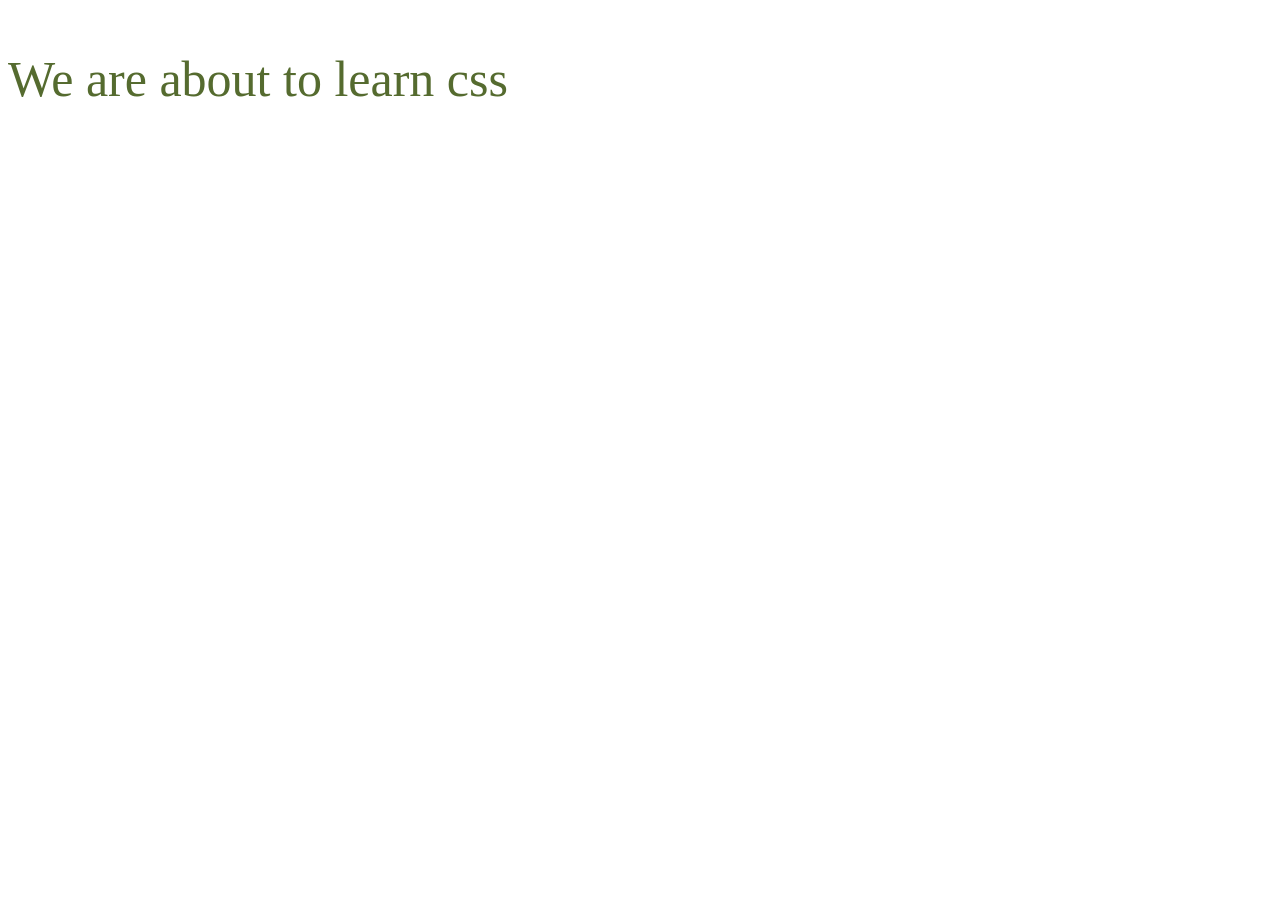
<file: css/version-control/setup/index.html>
<!DOCTYPE html>
<html lang="en">

<head>
    <meta charset="UTF-8">
    <meta name="author" content="Ahmed Mostakim Fahim">
    <meta name="Description"
        content="Hi, I'm learning css in this course. I've already learn html from david gray. Also this css course is made by david gray and released by freecodecamp">

    <title>learn css</title>
    <link rel="icon" href="icon/icons8-html5-48.png">
    <link rel="stylesheet" href="css/style.css">
    <meta name="viewport" content="width=device-width, initial-scale=1.0">
    <title>Document</title>
</head>

<body>
    <p>We are about to learn css</p>

</body>

</html>
</file>
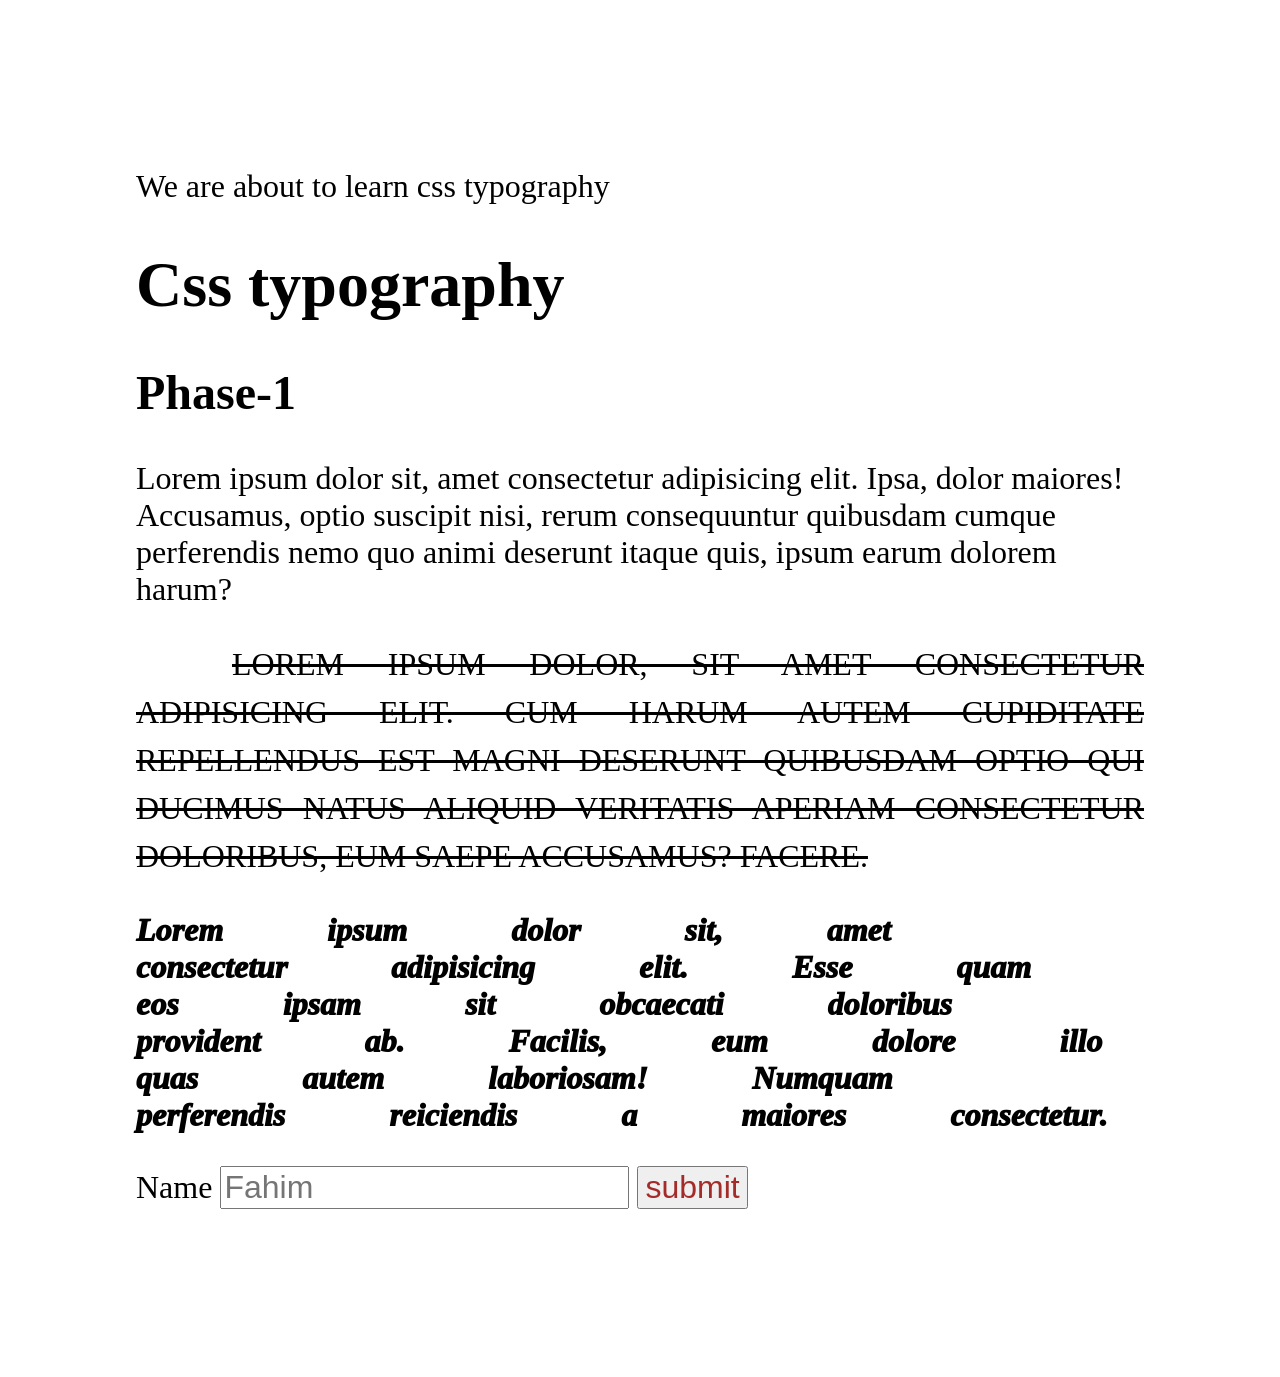
<file: css/version-control/typography/index.html>
<!DOCTYPE html>
<html lang="en">

<head>
    <meta charset="UTF-8">
    <meta name="author" content="Ahmed Mostakim Fahim">
    <meta name="Description"
        content="Hi, I'm learning css in this course. I've already learn html from david gray. Also this css course is made by david gray and released by freecodecamp">

    <title>learn css</title>
    <link rel="icon" href="icon/icons8-html5-48.png">
    <link rel="stylesheet" href="css/style.css">
    <meta name="viewport" content="width=device-width, initial-scale=1.0">
</head>

<body>
    <header class="container">
        <p>We are about to learn css typography</p>

        <h1>Css typography</h1>
    </header>

    <main class="container">


        <article>
            <h2>Phase-1</h2>
            <p id="text-1">Lorem ipsum dolor sit, amet consectetur adipisicing elit. Ipsa, dolor maiores! Accusamus,
                optio
                suscipit
                nisi, rerum consequuntur quibusdam cumque perferendis nemo quo animi deserunt itaque quis, ipsum earum
                dolorem harum?</p>
        </article>

        <article class="text-2">
            <p>Lorem ipsum dolor, sit amet consectetur adipisicing elit. Cum harum autem cupiditate repellendus est
                magni deserunt quibusdam optio qui ducimus natus aliquid veritatis aperiam consectetur doloribus, eum
                saepe accusamus? Facere.</p>
        </article>

        <article class="text3">
            <p>Lorem ipsum dolor sit, amet consectetur adipisicing elit. Esse quam eos ipsam sit obcaecati doloribus
                provident ab. Facilis, eum dolore illo quas autem laboriosam! Numquam perferendis reiciendis a maiores
                consectetur.</p>
        </article>

        <p>
            <label for="name">Name</label>
            <input type="text" name="name" id="name" placeholder="Fahim" required>
            <button type="submit">submit</button>
        </p>

        <div class="circle"></div>
    </main>
</body>

</html>
</file>
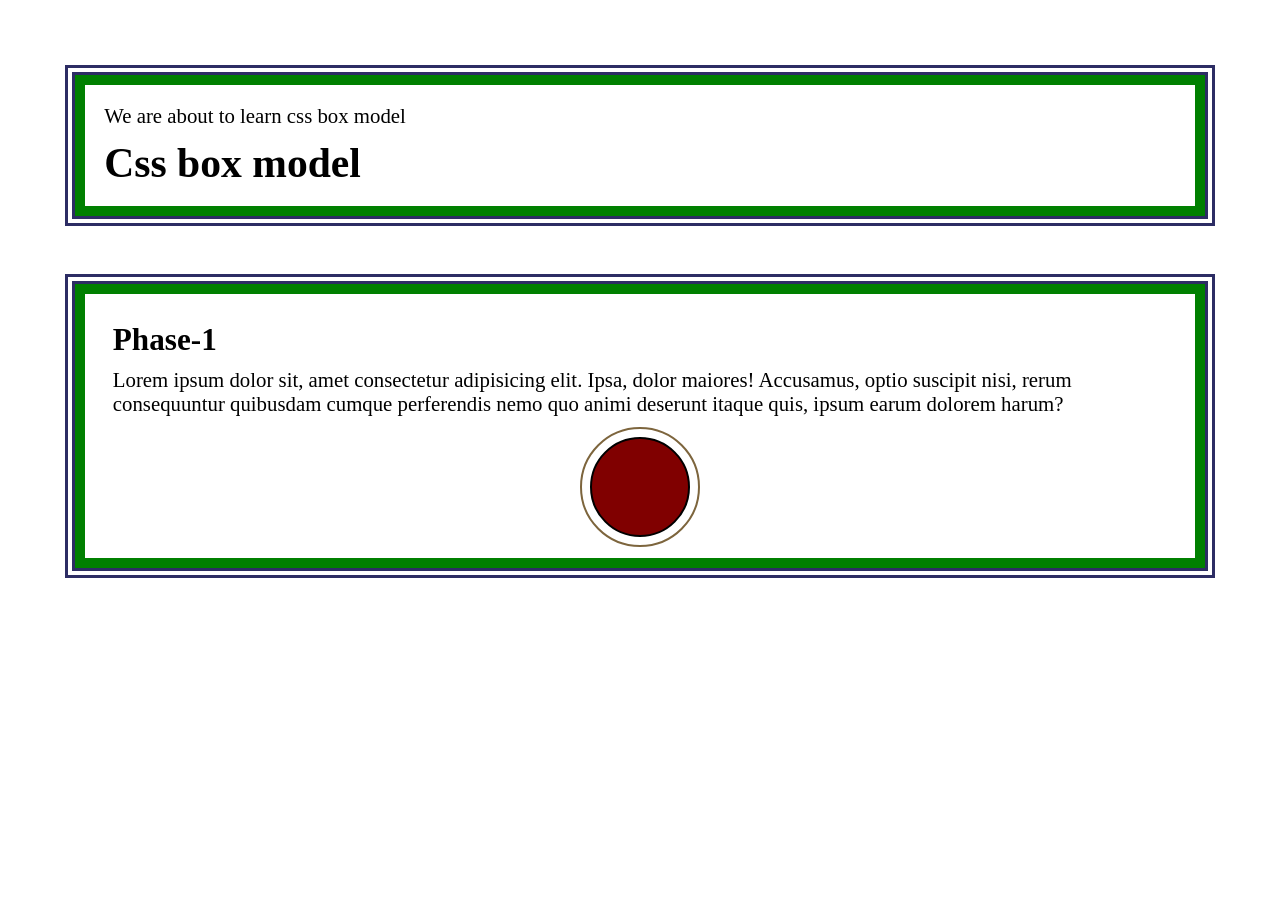
<file: css/version-control/box-model/css-full-course/index.html>
<!DOCTYPE html>
<html lang="en">

<head>
    <meta charset="UTF-8">
    <meta name="author" content="Ahmed Mostakim Fahim">
    <meta name="Description"
        content="Hi, I'm learning css in this course. I've already learn html from david gray. Also this css course is made by david gray and released by freecodecamp">

    <title>learn css</title>
    <link rel="icon" href="icon/icons8-html5-48.png">
    <link rel="stylesheet" href="css/style.css">
    <meta name="viewport" content="width=device-width, initial-scale=1.0">
</head>

<body>
    <header class="container">
        <p>We are about to learn css box model</p>

        <h1>Css box model</h1>
    </header>

    <main class="container">


        <article>
            <h2>Phase-1</h2>
            <p id="text-1">Lorem ipsum dolor sit, amet consectetur adipisicing elit. Ipsa, dolor maiores! Accusamus,
                optio
                suscipit
                nisi, rerum consequuntur quibusdam cumque perferendis nemo quo animi deserunt itaque quis, ipsum earum
                dolorem harum?</p>
        </article>

        <div class="circle"></div>
    </main>
</body>

</html>
</file>
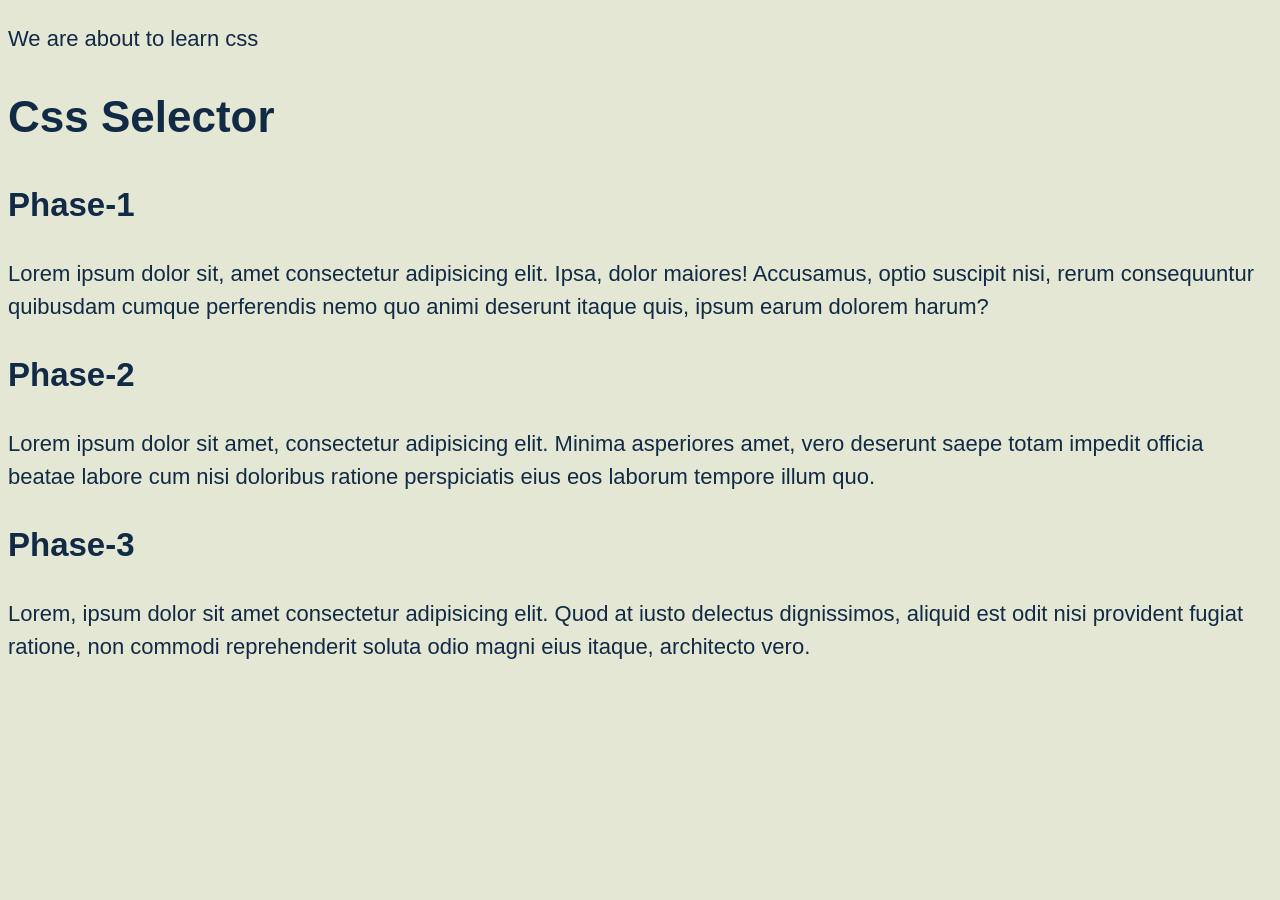
<file: css/version-control/color/css-full-course/index.html>
<!DOCTYPE html>
<html lang="en">

<head>
    <meta charset="UTF-8">
    <meta name="author" content="Ahmed Mostakim Fahim">
    <meta name="Description"
        content="Hi, I'm learning css in this course. I've already learn html from david gray. Also this css course is made by david gray and released by freecodecamp">

    <title>learn css</title>
    <link rel="icon" href="icon/icons8-html5-48.png">
    <link rel="stylesheet" href="css/style.css">
    <meta name="viewport" content="width=device-width, initial-scale=1.0">
</head>

<body>
    <p>We are about to learn css</p>

    <h1>Css Selector</h1>
    <main>


        <article>
            <h2>Phase-1</h2>
            <p id="text-1">Lorem ipsum dolor sit, amet consectetur adipisicing elit. Ipsa, dolor maiores! Accusamus,
                optio
                suscipit
                nisi, rerum consequuntur quibusdam cumque perferendis nemo quo animi deserunt itaque quis, ipsum earum
                dolorem harum?</p>
        </article>

        <article>
            <h2>Phase-2</h2>
            <p id="text-2" class="text-2">Lorem ipsum dolor sit amet, consectetur adipisicing elit. Minima asperiores
                amet, vero
                deserunt
                saepe totam impedit officia beatae labore cum nisi doloribus ratione <span
                    class="highlight">perspiciatis</span> eius eos
                laborum
                tempore
                illum quo.</p>
        </article>
        <article>
            <h2>Phase-3</h2>
            <p id="text-3" class="text-3">Lorem, ipsum dolor sit amet consectetur adipisicing elit. Quod at iusto
                delectus dignissimos,
                aliquid est
                odit nisi provident fugiat ratione, non commodi reprehenderit soluta odio <span
                    class="highlight">magni</span> eius itaque, architecto
                vero.</p>
        </article>
    </main>
</body>

</html>
</file>
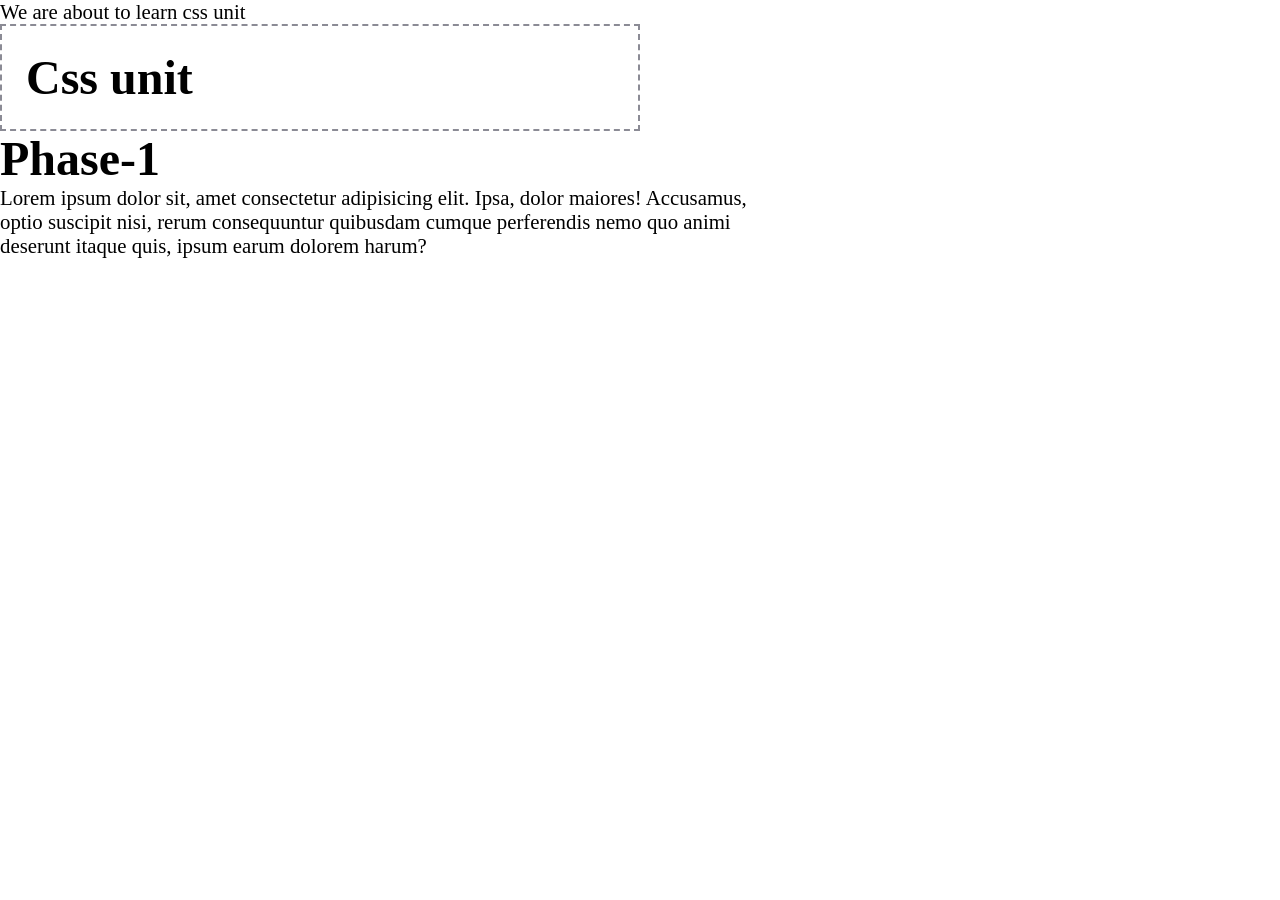
<file: css/version-control/unit/css-full-course/index.html>
<!DOCTYPE html>
<html lang="en">

<head>
    <meta charset="UTF-8">
    <meta name="author" content="Ahmed Mostakim Fahim">
    <meta name="Description"
        content="Hi, I'm learning css in this course. I've already learn html from david gray. Also this css course is made by david gray and released by freecodecamp">

    <title>learn css</title>
    <link rel="icon" href="icon/icons8-html5-48.png">
    <link rel="stylesheet" href="css/style.css">
    <meta name="viewport" content="width=device-width, initial-scale=1.0">
</head>

<body>
    <p>We are about to learn css unit</p>

    <h1>Css unit</h1>
    <main>


        <article>
            <h2>Phase-1</h2>
            <p id="text-1">Lorem ipsum dolor sit, amet consectetur adipisicing elit. Ipsa, dolor maiores! Accusamus,
                optio
                suscipit
                nisi, rerum consequuntur quibusdam cumque perferendis nemo quo animi deserunt itaque quis, ipsum earum
                dolorem harum?</p>
        </article>


    </main>
</body>

</html>
</file>
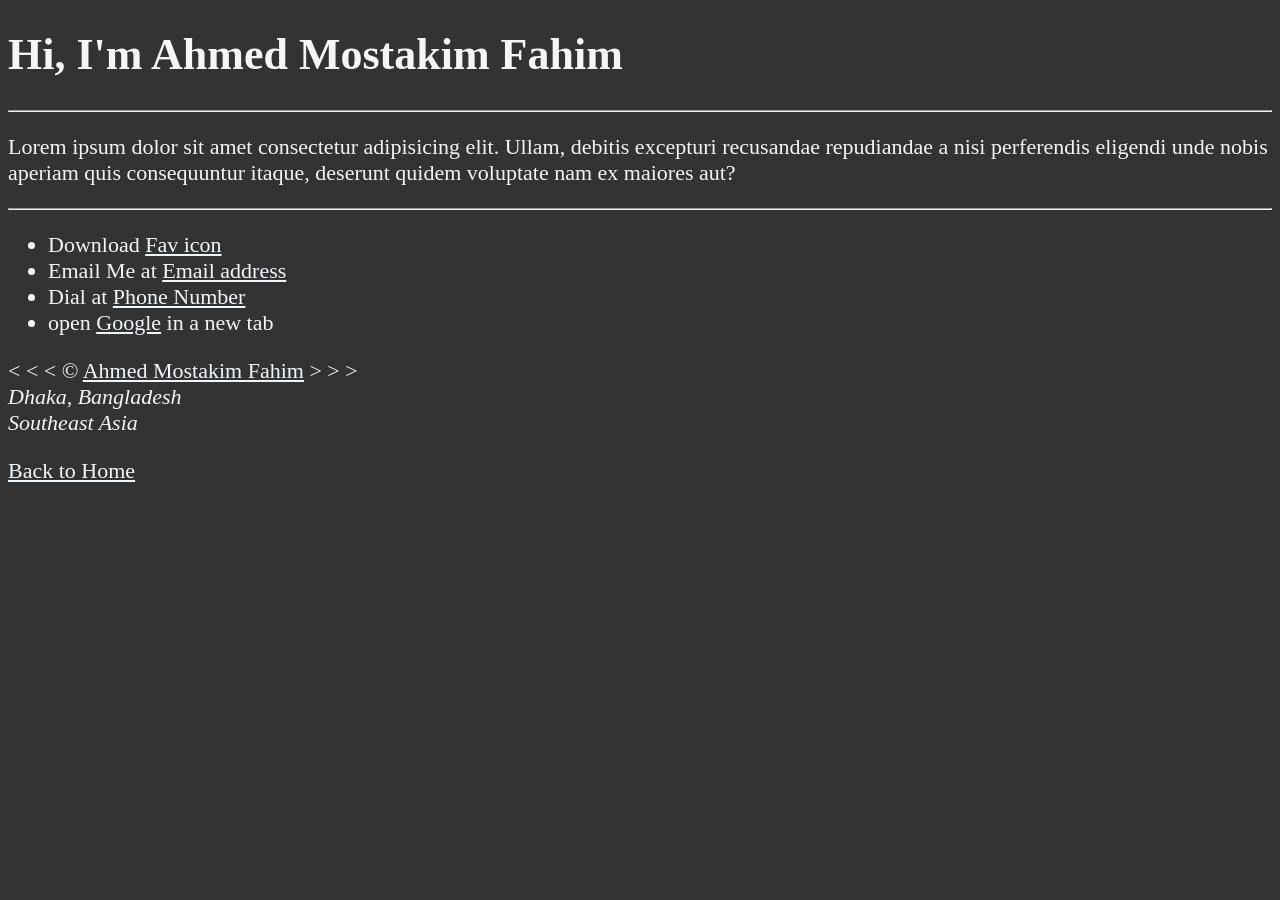
<file: Html-text-link-basic-tags/html/about.html>
<!DOCTYPE html>
<html lang="en">

<head> <!--head elements-->
    <meta charset="UTF-8">
    <meta name="author" content="Ahmed Mostakim Fahim">
    <meta name="Description" content="Hi, I'm Ahmed Mostakim Fahim">

    <title>About</title> <!--metadata-->
    <link rel="icon" href="icons8-html5-48.png" type="image/x-icon">
    <link rel="stylesheet" href="main.css" type="text/css">
</head>

<body>
    <h1>Hi, I'm Ahmed Mostakim Fahim</h1>

    <hr>

    <p>Lorem ipsum dolor sit amet consectetur adipisicing elit. Ullam, debitis excepturi recusandae repudiandae a nisi
        perferendis eligendi unde nobis aperiam quis consequuntur itaque, deserunt quidem voluptate nam ex maiores aut?
    </p>

    <hr>

    <ul>
        <li>Download <a href="icons8-html5-48.png" download="">Fav icon</a></li>

        <li>Email Me at <a href="mailto:random@gmail.com">Email address</a></li>

        <li>Dial at <a href="tel:+8801712345678">Phone Number</a></li>

        <li>
            open <a href="https://www.google.com" target="_blank">Google</a> in a new tab
        </li>
    </ul>


    &lt; &lt; &lt; &copy; <a href="about.html">Ahmed Mostakim Fahim</a> &gt; &gt; &gt; <!--Relative references-->
    <address>
        Dhaka, Bangladesh
        <br> Southeast Asia

    </address>

    <p>
        <a href="/html/index.html">Back to Home </a>
    </p>


</body>

</html>
</file>
<file: Html-text-link-basic-tags/html/main.css>
html {
            font-size: 22px;
        }

        body {
            background-color: #333;
            color: whitesmoke
        }

        a{
            color: aliceblue
        }

        a :visited {
            color: lightgray
        }

        a :active, :hover {
            color: #eee
        }
</file>
<file: Image-added/html/main.css>
html {
            font-size: 22px;
        }

        body {
            background-color: #333;
            color: whitesmoke
        }

        a{
            color: aliceblue
        }

        a :visited {
            color: lightgray
        }

        a :active, :hover {
            color: #eee
        }
</file>
<file: input-form-added/html/main.css>
html {
            font-size: 22px;
        }

        body {
            background-color: #333;
            color: whitesmoke
        }

        a{
            color: aliceblue
        }

        a :visited {
            color: lightgray
        }

        a :active, :hover {
            color: #eee
        }

        table, th, td, tr, caption{
            border: 1px solid #eee;
            font-family: 'Courier New', Courier, monospace;
            border-collapse: collapse;
            padding: 0.5rem;
        }
</file>
<file: Semantic-and-Table-added/html/main.css>
html {
            font-size: 22px;
        }

        body {
            background-color: #333;
            color: whitesmoke
        }

        a{
            color: aliceblue
        }

        a :visited {
            color: lightgray
        }

        a :active, :hover {
            color: #eee
        }

        table, th, td, tr, caption{
            border: 1px solid #eee;
            font-family: 'Courier New', Courier, monospace;
            border-collapse: collapse;
            padding: 0.5rem;
        }
</file>
<file: css/version-control/setup/css/style.css>
p{
    font-size: 50px;
    color:darkolivegreen
}
</file>
<file: css/version-control/typography/css/style.css>
body{
    padding: 10%;
    font-size: 2rem;
}
button, input{
    font-size: inherit;
    color: brown;
}

.text-2{
    text-align: justify;
    text-transform: uppercase;
    text-decoration: line-through;
    line-height: 1.5;
    text-indent: 3em;
    text-shadow: oldlace;
}

.text3{
    word-spacing: 3em;
    font-weight: 1000; /*normal is 400*/
    font-style:italic;
    font-family: 'Times New Roman', Times, serif;
}
</file>
<file: css/version-control/box-model/css-full-course/css/style.css>
*{
    margin: 6.5px;
    padding:2px;
    box-sizing: border-box;
}


.container{
    border: 10px double rgb(45, 45, 100);
    /*border-top: 4px solid rgb(103, 103, 136);
    border-right: 3px red dashed;
    border-bottom: 4px rgb(114, 101, 114) solid;
    border-left: 3.3px green dashed;*/
    font-size: 1.3rem;
    margin: 3rem;
    /* margin-top: 4.9px;
    margin-right: 4px;
    margin-bottom: 3px;
    margin-left: 1.5; */
    padding: 1em;
    outline: 10px solid green;
    outline-offset: -20px; /* we can add positive value where it pushed  away from our border */
}


.circle{
    margin: 10px auto;
    background-color: maroon;
    width: 100px;
    height: 100px;
    border: 2px solid black;
    border-radius: 50px;
    outline: 2px solid rgb(125, 101, 61);
    outline-offset: 0.4em;
    

}
</file>
<file: css/version-control/color/css-full-course/css/style.css>
body{
    font-size: 22px;
    font-family: Arial, Helvetica, sans-serif;
    line-height: 1.5;
    background-color: #E3E7D3;
    color: #112A46;
}

p {
    color: #112A46;
}
</file>
<file: css/version-control/unit/css-full-course/css/style.css>
*{
    margin: 0;
    padding: 0;
    box-sizing: border-box; /*margin, padding all 0 means we dont have space on very beginning. very bad design choice by the way*/
}

h1{
    border: 2px dashed rgb(139, 139, 149);
    width: 50%;
    font-size: 3rem;
    padding: 0.5em; /*em multiply root element*/
}

body {
    min-height: 100vh; /*vh mean viewpoint height. it determine the heigh of the screen, 100vh means total vertical screen, 50vh means 50 vertical screen height */
}

main{
    font-size: 2rem; /*rem means root element. by default browser width  16px or 1rem*/
    
}

p{
    font-size: 1.3rem;
    width: 75ch; /*ch means character per line we want to show */
}
</file>
